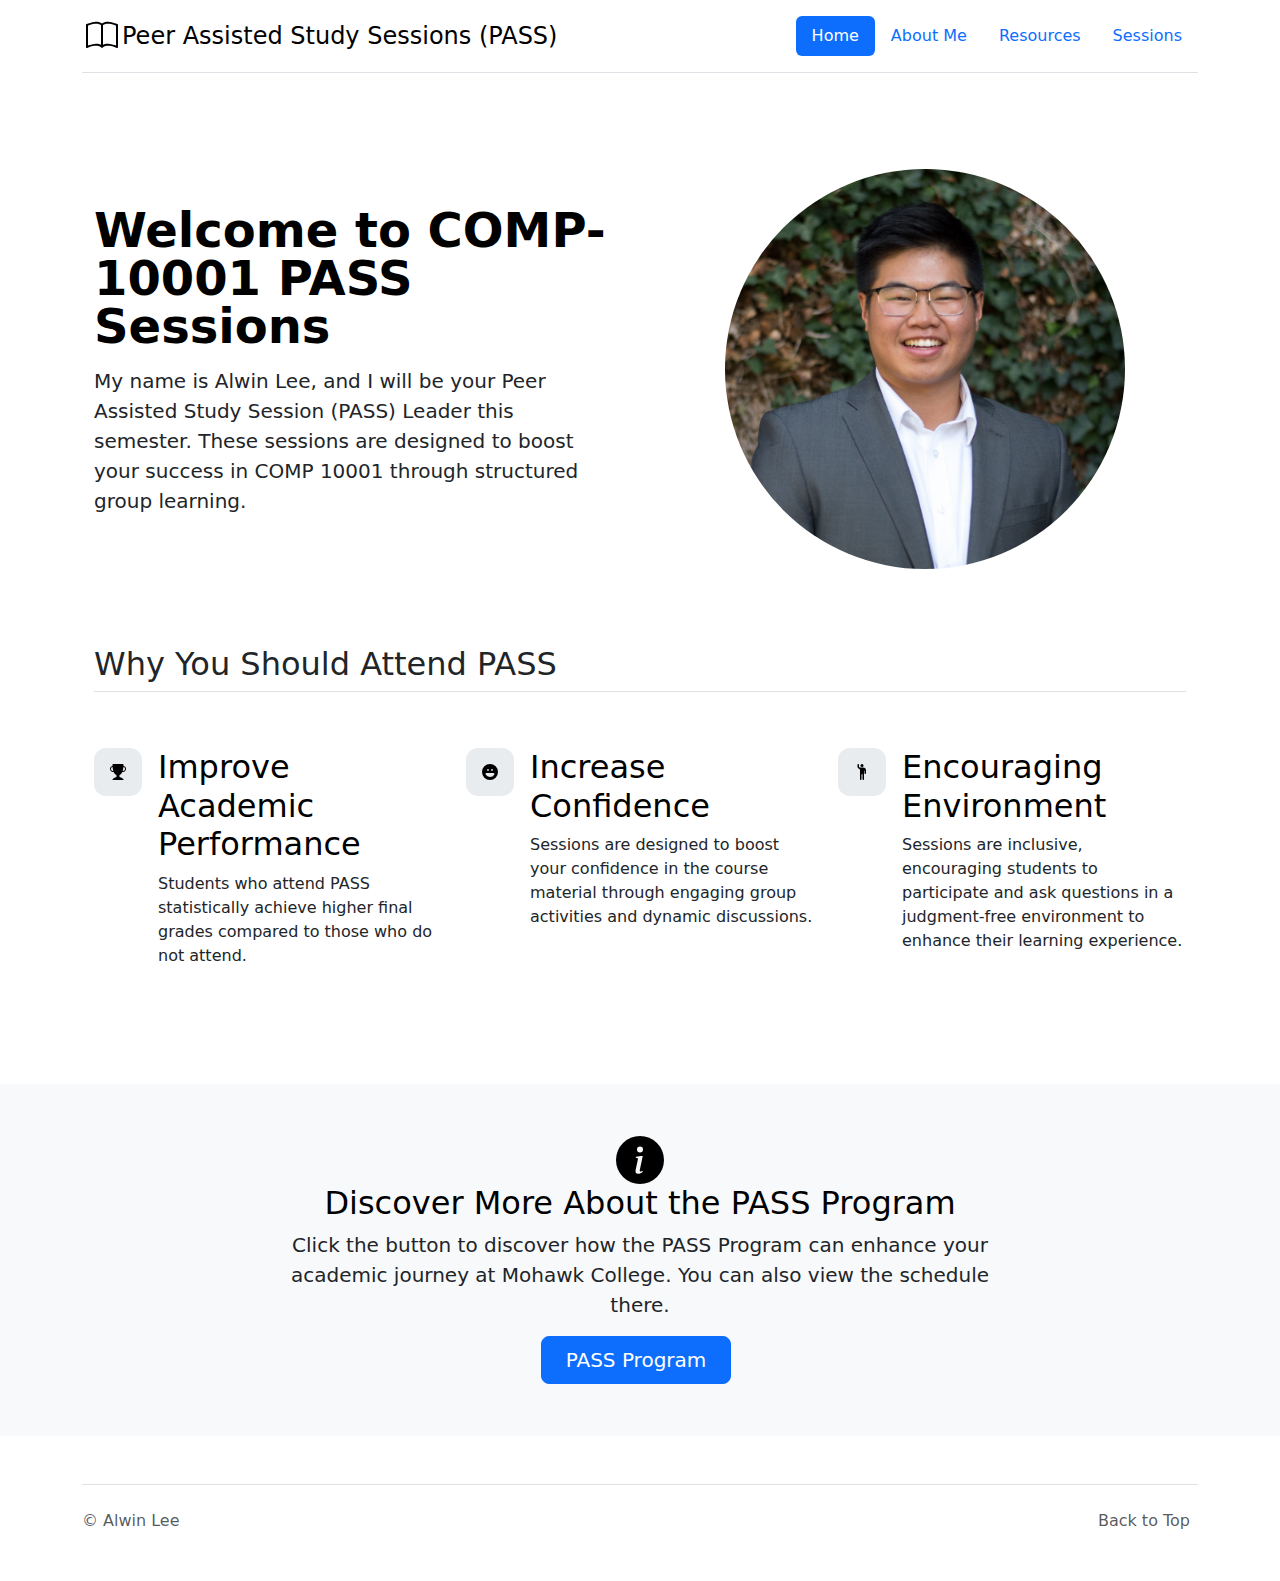
<file: index.html>
<!DOCTYPE html>
<html lang="en">

<head>
    <meta charset="UTF-8">
    <title>PASSWithAlwin</title>
    <link href="https://cdn.jsdelivr.net/npm/bootstrap@5.3.3/dist/css/bootstrap.min.css" rel="stylesheet" integrity="sha384-QWTKZyjpPEjISv5WaRU9OFeRpok6YctnYmDr5pNlyT2bRjXh0JMhjY6hW+ALEwIH" crossorigin="anonymous">
    <script src="https://cdn.jsdelivr.net/npm/bootstrap@5.3.3/dist/js/bootstrap.bundle.min.js" integrity="sha384-YvpcrYf0tY3lHB60NNkmXc5s9fDVZLESaAA55NDzOxhy9GkcIdslK1eN7N6jIeHz" crossorigin="anonymous"></script>
    <link href="stylesheet.css" rel="stylesheet">
</head>

<body>
    <div class="container">
        <header class="d-flex flex-wrap justify-content-center py-3 mb-4 border-bottom">
            <a href="./index.html" class="d-flex align-items-center mb-3 mb-md-0 me-md-auto link-body-emphasis text-decoration-none">
                <img src="./images/book.svg" width="40" height="32">
                <span class="fs-4">Peer Assisted Study Sessions (PASS)</span>
            </a>

            <ul class="nav nav-pills">
                <li class="nav-item"><a href="./index.html" class="nav-link active" aria-current="page">Home</a></li>
                <li class="nav-item"><a href="./about.html" class="nav-link">About Me</a></li>
                <li class="nav-item"><a href="./resources.html" class="nav-link">Resources</a></li>
                <li class="nav-item"><a href="./sessions.html" class="nav-link">Sessions</a></li>
            </ul>
        </header>
    </div>
    <div class="container col-xxl-8 px-4 py-4" >
        <div class="row flex-lg-row-reverse align-items-center g-5 py-5">
            <div class="col-10 col-sm-8 col-lg-6 header-img">
                <img id="alwin-photo" src="./images/alwin.jpeg" class="d-block mx-lg-auto img-fluid" alt="Bootstrap Themes" width="400" height="200" loading="lazy">
            </div>
            <div class="col-lg-6">
                <h1 class="display-5 fw-bold text-body-emphasis lh-1 mb-3">Welcome to COMP-10001 PASS Sessions</h1>
                <p class="lead">My name is Alwin Lee, and I will be your Peer Assisted Study Session (PASS) Leader this semester. These sessions are designed to boost your success in COMP 10001 through structured group learning.</p>
                <div class="d-grid gap-2 d-md-flex justify-content-md-start">
                </div>
            </div>
        </div>
    </div>

    <div class="container px-4 py-1" id="hanging-icons">
        <h2 class="pb-2 border-bottom">Why You Should Attend PASS</h2>
        <div class="row g-4 py-5 row-cols-1 row-cols-lg-3">
            <div class="col d-flex align-items-start">
                <div class="icon-square text-body-emphasis bg-body-secondary d-inline-flex align-items-center justify-content-center fs-4 flex-shrink-0 me-3">
                    <img src="./images/trophy-fill.svg">
                </div>
                <div>
                    <h3 class="fs-2 text-body-emphasis">Improve Academic Performance</h3>
                    <p>Students who attend PASS statistically achieve higher final grades compared to those who do not attend.</p>
                </div>
            </div>
            <div class="col d-flex align-items-start">
                <div class="icon-square text-body-emphasis bg-body-secondary d-inline-flex align-items-center justify-content-center fs-4 flex-shrink-0 me-3">
                    <img src="./images/emoji-laughing-fill.svg">
                </div>
                <div>
                    <h3 class="fs-2 text-body-emphasis">Increase<br>Confidence</h3>
                    <p>Sessions are designed to boost your confidence in the course material through engaging group activities and dynamic discussions.</p>
                </div>
            </div>
            <div class="col d-flex align-items-start">
                <div class="icon-square text-body-emphasis bg-body-secondary d-inline-flex align-items-center justify-content-center fs-4 flex-shrink-0 me-3">
                    <img src="./images/person-raised-hand.svg">
                </div>
                <div>
                    <h3 class="fs-2 text-body-emphasis">Encouraging Environment</h3>
                    <p>Sessions are inclusive, encouraging students to participate and ask questions in a judgment-free environment to enhance their learning experience.</p>

                </div>
            </div>
        </div>
    </div>

    <div class="my-5">
        <div class="p-5 text-center bg-body-tertiary">
          <div class="container py-1">
            <img src="./images/info-circle-fill.svg" width="48" height="48">
            <h2 class="text-body-emphasis">Discover More About the PASS Program</h2>
            <p class="col-lg-8 mx-auto lead">Click the button to discover how the PASS Program can enhance your academic journey at Mohawk College. You can also view the schedule there.</p>
            <a href="https://www.mohawkcollege.ca/learning-support-centre/peer-assisted-study-sessions-pass" target="_blank" rel="noopener noreferrer"class="btn btn-primary btn-lg px-4 me-md-2">PASS Program</a>
          </div>
        </div>
      </div>




    <div class="container">
        <footer class="d-flex flex-wrap justify-content-between align-items-center py-3 my-4 border-top">
            <p class="col-md-4 mb-0 text-body-secondary">© Alwin Lee</p>

            <a href="/" class="col-md-4 d-flex align-items-center justify-content-center mb-3 mb-md-0 me-md-auto link-body-emphasis text-decoration-none">
                <svg class="bi me-2" width="40" height="32"><use xlink:href="#bootstrap"></use></svg>
            </a>

            <ul class="nav col-md-4 justify-content-end">
                <li class="nav-item"><a href="#" class="nav-link px-2 text-body-secondary">Back to Top</a></li>

            </ul>
        </footer>
    </div>


    

</body>
</html>
</file>
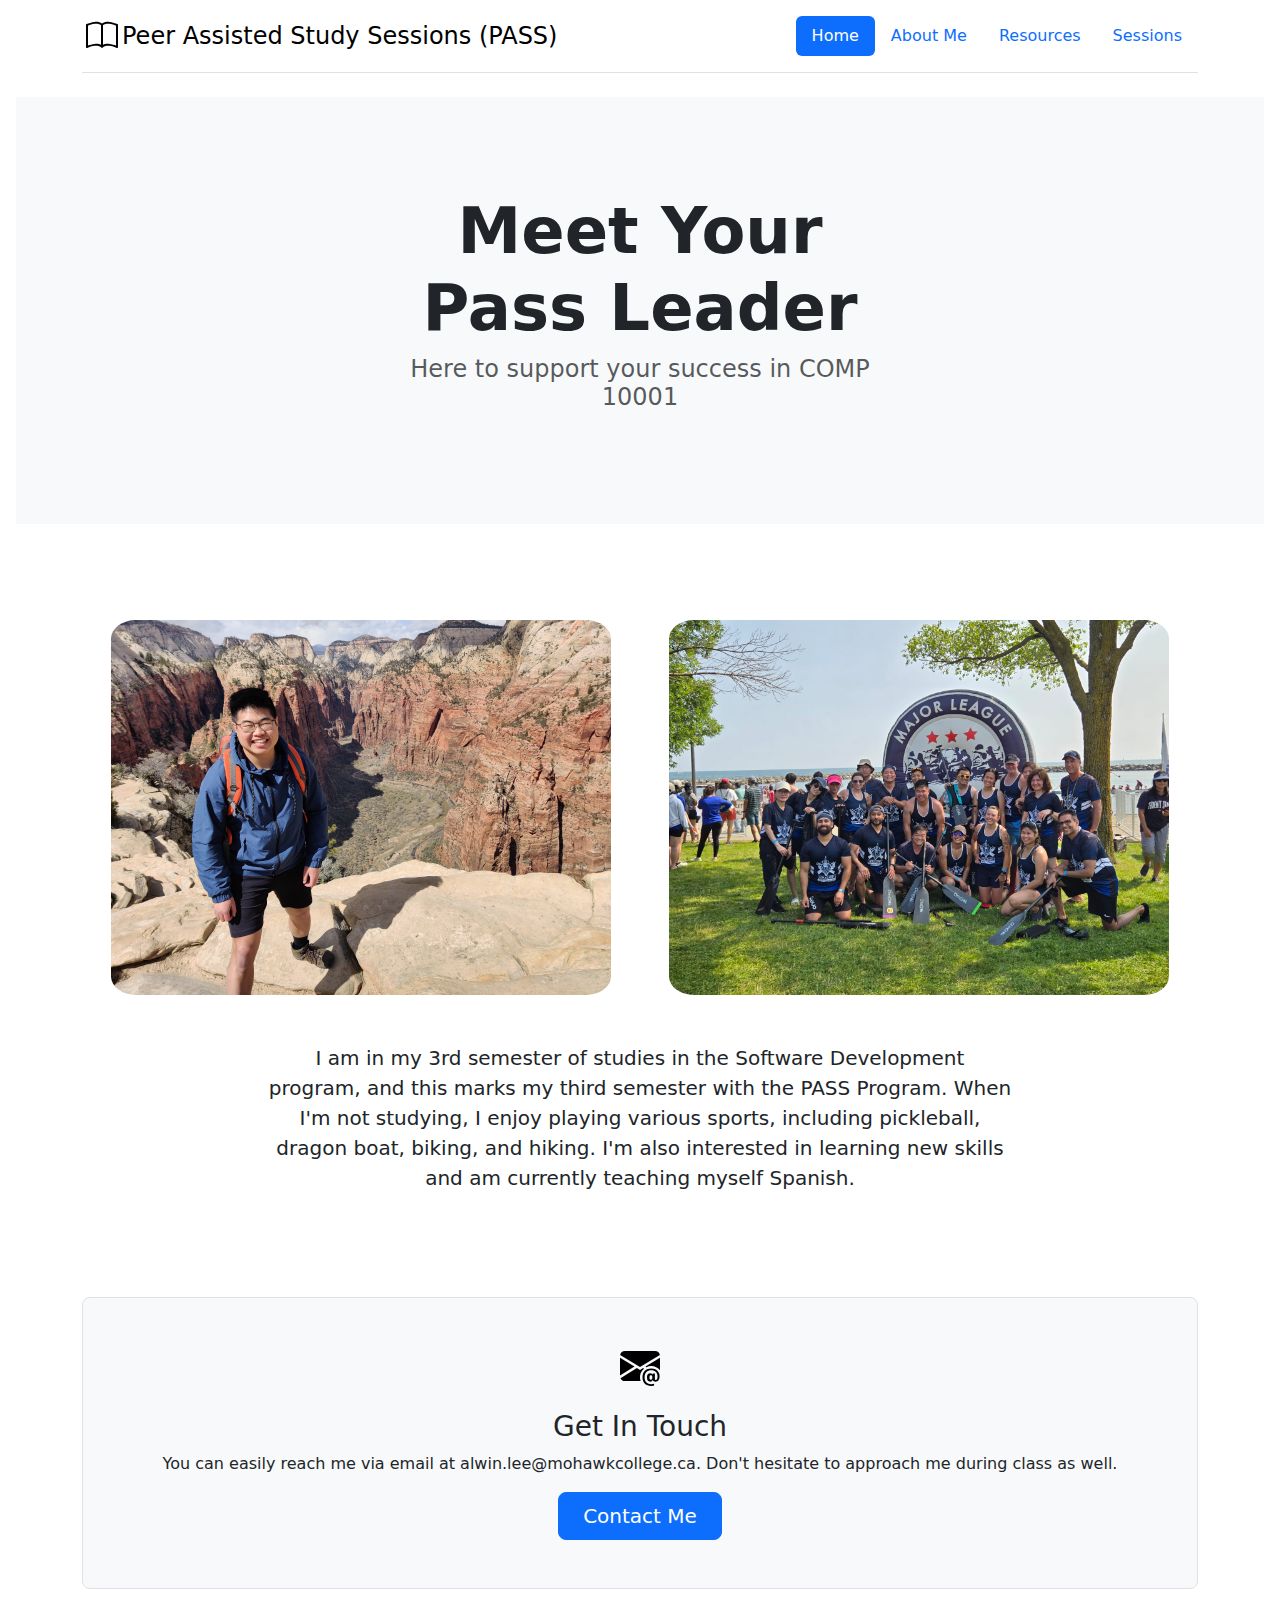
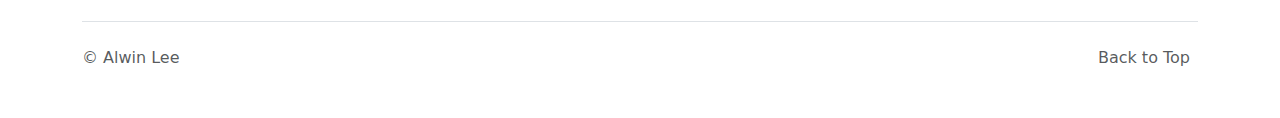
<file: about.html>
<!DOCTYPE html>
<html lang="en">
<head>
    <meta charset="UTF-8">
    <title>Alwin's PASS</title>
    <link href="https://cdn.jsdelivr.net/npm/bootstrap@5.3.3/dist/css/bootstrap.min.css" rel="stylesheet" integrity="sha384-QWTKZyjpPEjISv5WaRU9OFeRpok6YctnYmDr5pNlyT2bRjXh0JMhjY6hW+ALEwIH" crossorigin="anonymous">
    <script src="https://cdn.jsdelivr.net/npm/bootstrap@5.3.3/dist/js/bootstrap.bundle.min.js" integrity="sha384-YvpcrYf0tY3lHB60NNkmXc5s9fDVZLESaAA55NDzOxhy9GkcIdslK1eN7N6jIeHz" crossorigin="anonymous"></script>
    <link href="stylesheet.css" rel="stylesheet">
</head>


<body>
    <div class="container">
        <header class="d-flex flex-wrap justify-content-center py-3 mb-4 border-bottom">
            <a href="./index.html" class="d-flex align-items-center mb-3 mb-md-0 me-md-auto link-body-emphasis text-decoration-none">
                <img src="./images/book.svg" width="40" height="32">
                <span class="fs-4">Peer Assisted Study Sessions (PASS)</span>
            </a>

            <ul class="nav nav-pills">
                <li class="nav-item"><a href="./index.html" class="nav-link active" aria-current="page">Home</a></li>
                <li class="nav-item"><a href="./about.html" class="nav-link">About Me</a></li>
                <li class="nav-item"><a href="./resources.html" class="nav-link">Resources</a></li>
                <li class="nav-item"><a href="./sessions.html" class="nav-link">Sessions</a></li>
            </ul>
        </header>
    </div>


    <div class="position-relative overflow-hidden p-3 p-md-5 m-md-3 text-center bg-body-tertiary">
        <div class="col-md-6 p-lg-5 mx-auto my-">
          <h2 class="display-3 fw-bold">Meet Your Pass Leader</h2>
          <h4 class="fw-normal text-muted mb-3">Here to support your success in COMP 10001</h4>
        </div>
    </div>

    <div class="my-3">
        <div class="p-5 text-center bg-body">
            <div class="container py-3">
                <div class="container pt-3 py-5">
                    <div class="row">
                        <div class="col">
                            <img class="meet-img" src="./images/hiking.jpg" height="375">
                        </div>
                        <div class="col">
                            <img class="meet-img" src="./images/dragonboat.jpeg" height="375">

                        </div>
                    </div>
                </div>
                <p class="col-lg-8 mx-auto lead">
                    I am in my 3rd semester of studies in the Software Development program, and this marks my third semester with the PASS Program.
                    When I'm not studying, I enjoy playing various sports, including pickleball, dragon boat, biking, and hiking.
                    I'm also interested in learning new skills and am currently teaching myself Spanish.
                </p>
            </div>
        </div>
    </div>



    <div class="container py-2">
        <div class="h-100 text-center p-5 bg-body-tertiary border rounded-3">
            <div class="container">
                <img class="d-block mx-auto mb-4" src="./images/envelope-at-fill.svg" alt="" height="40">
                <h3>Get In Touch</h3>
            </div>
            <p>You can easily reach me via email at alwin.lee@mohawkcollege.ca. Don't hesitate to approach me during class as well.</p>
            <a href="mailto:alwin.lee@mohawkcollege.ca" class="btn btn-primary btn-lg px-4 gap-3">Contact Me </a>
        </div>
    </div>

    <div class="container">
        <footer class="d-flex flex-wrap justify-content-between align-items-center py-3 my-4 border-top">
            <p class="col-md-4 mb-0 text-body-secondary">© Alwin Lee</p>

            <a href="/" class="col-md-4 d-flex align-items-center justify-content-center mb-3 mb-md-0 me-md-auto link-body-emphasis text-decoration-none">
                <svg class="bi me-2" width="40" height="32"><use xlink:href="#bootstrap"></use></svg>
            </a>

            <ul class="nav col-md-4 justify-content-end">
                <li class="nav-item"><a href="#" class="nav-link px-2 text-body-secondary">Back to Top</a></li>

            </ul>
        </footer>
    </div>


</body>


</html>
</file>
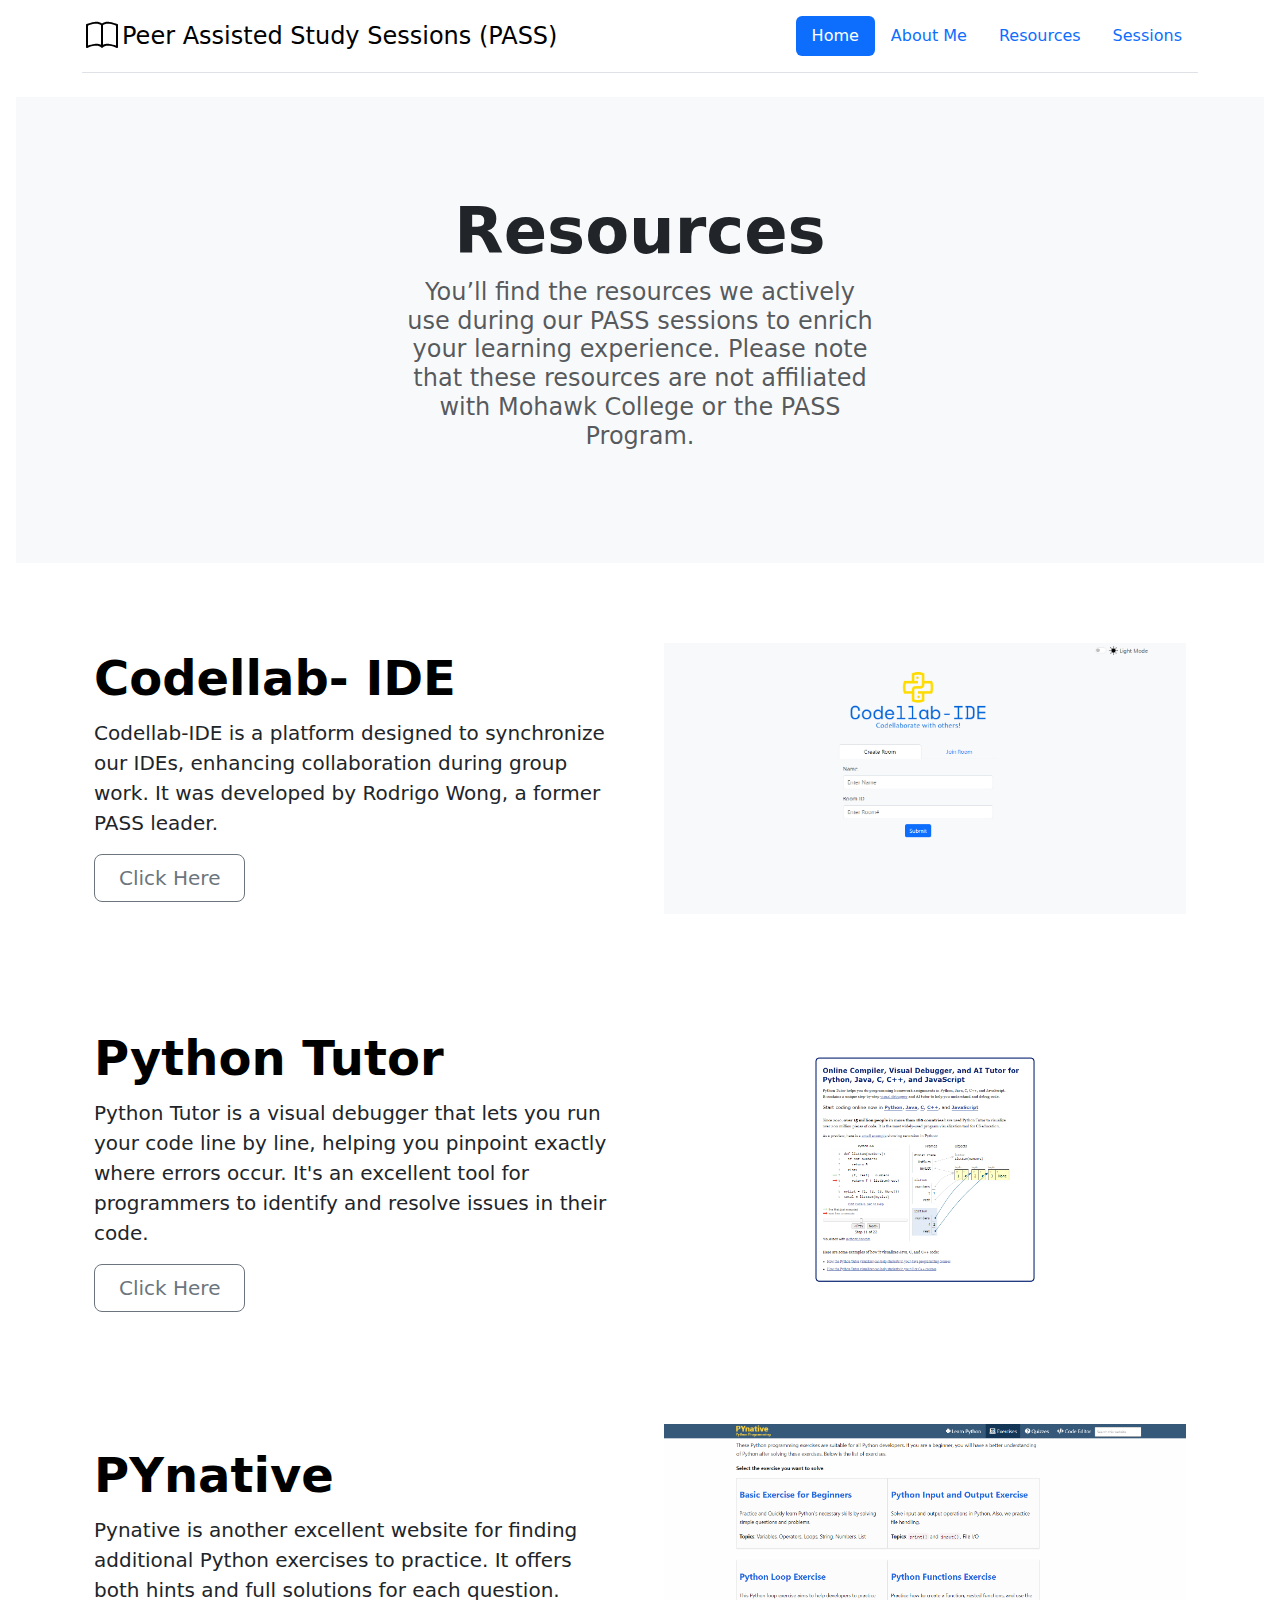
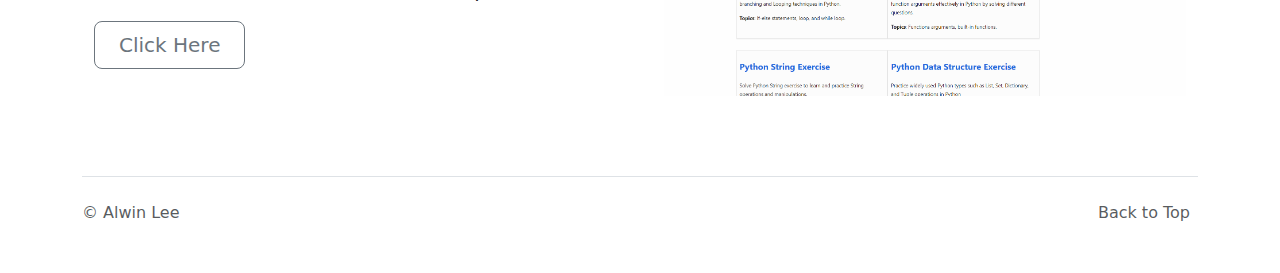
<file: resources.html>
<!DOCTYPE html>
<html lang="en">
<head>
    <meta charset="UTF-8">
    <title>Alwin's PASS</title>
    <link href="https://cdn.jsdelivr.net/npm/bootstrap@5.3.3/dist/css/bootstrap.min.css" rel="stylesheet" integrity="sha384-QWTKZyjpPEjISv5WaRU9OFeRpok6YctnYmDr5pNlyT2bRjXh0JMhjY6hW+ALEwIH" crossorigin="anonymous">
    <script src="https://cdn.jsdelivr.net/npm/bootstrap@5.3.3/dist/js/bootstrap.bundle.min.js" integrity="sha384-YvpcrYf0tY3lHB60NNkmXc5s9fDVZLESaAA55NDzOxhy9GkcIdslK1eN7N6jIeHz" crossorigin="anonymous"></script>
    <link href="stylesheet.css" rel="stylesheet">
</head>


<body>
    <div class="container">
        <header class="d-flex flex-wrap justify-content-center py-3 mb-4 border-bottom">
            <a href="./index.html" class="d-flex align-items-center mb-3 mb-md-0 me-md-auto link-body-emphasis text-decoration-none">
                <img src="./images/book.svg" width="40" height="32">
                <span class="fs-4">Peer Assisted Study Sessions (PASS)</span>
            </a>

            <ul class="nav nav-pills">
                <li class="nav-item"><a href="./index.html" class="nav-link active" aria-current="page">Home</a></li>
                <li class="nav-item"><a href="./about.html" class="nav-link">About Me</a></li>
                <li class="nav-item"><a href="./resources.html" class="nav-link">Resources</a></li>
                <li class="nav-item"><a href="./sessions.html" class="nav-link">Sessions</a></li> 
            </ul>
        </header>
    </div>


    <div class="position-relative overflow-hidden p-3 p-md-5 m-md-3 text-center bg-body-tertiary">
      <div class="col-md-6 p-lg-5 mx-auto my-">
        <h2 class="display-3 fw-bold">Resources</h2>
        <h4 class="fw-normal text-muted mb-3">You’ll find the resources we actively use during our PASS sessions to enrich your learning experience. Please note that these resources are not affiliated with Mohawk College or the PASS Program.</h4>
      </div>
    </div>

    <div class="container col-xxl-8 px-4 py-3">
        <div class="row flex-lg-row-reverse align-items-center g-5 py-5">
          <div class="col-10 col-sm-8 col-lg-6">
            <a href="https://codellab-ide-client.onrender.com/" target="_blank" rel="noopener noreferrer"><img src="./images/codellab-ide.png" class="d-block mx-lg-auto img-fluid" alt="Bootstrap Themes" width="700" height="500" loading="lazy"></a>
          </div>
          <div class="col-lg-6">
            <h4 class="display-5 fw-bold text-body-emphasis lh-1 mb-3">Codellab- IDE</h4>
            <p class="lead">Codellab-IDE is a platform designed to synchronize our IDEs, enhancing collaboration during group work. It was developed by Rodrigo Wong, a former PASS leader.</p>
            <div class="d-grid gap-2 d-md-flex justify-content-md-start">
                <a href="https://codellab-ide-client.onrender.com/" target="_blank" rel="noopener noreferrer" class="btn btn-outline-secondary btn-lg px-4">Click Here</a>
            </div>
          </div>
        </div>
      </div>


      <div class="container col-xxl-8 px-4 py-2">
        <div class="row flex-lg-row-reverse align-items-center g-5 py-5">
          <div class="col-10 col-sm-8 col-lg-6">
            <a href="https://pythontutor.com/" target="_blank" rel="noopener noreferrer"><img src="./images/python-tutor.png" class="d-block mx-lg-auto img-fluid" alt="Bootstrap Themes" width="700" height="500" loading="lazy"></a>
          </div>
          <div class="col-lg-6">
            <h4 class="display-5 fw-bold text-body-emphasis lh-1 mb-3">Python Tutor</h4>
            <p class="lead">Python Tutor is a visual debugger that lets you run your code line by line, helping you pinpoint exactly where errors occur. It's an excellent tool for programmers to identify and resolve issues in their code.</p>
            <div class="d-grid gap-2 d-md-flex justify-content-md-start">
                <a href="https://pythontutor.com/" target="_blank" rel="noopener noreferrer" class="btn btn-outline-secondary btn-lg px-4">Click Here</a>
            </div>
          </div>
        </div>
      </div>


      <div class="container col-xxl-8 px-4 py-2">
        <div class="row flex-lg-row-reverse align-items-center g-5 py-5">
          <div class="col-10 col-sm-8 col-lg-6">
            <a href="https://pynative.com/python-exercises-with-solutions/"  target="_blank" rel="noopener noreferrer"><img src="./images/pynative.png" class="d-block mx-lg-auto img-fluid" alt="Bootstrap Themes" width="700" height="500" loading="lazy"></a>
          </div>
          <div class="col-lg-6">
            <h4 class="display-5 fw-bold text-body-emphasis lh-1 mb-3">PYnative</h4>
            <p class="lead">Pynative is another excellent website for finding additional Python exercises to practice. It offers both hints and full solutions for each question.</p>
            <div class="d-grid gap-2 d-md-flex justify-content-md-start">
                <a href="https://pynative.com/python-exercises-with-solutions/" target="_blank" rel="noopener noreferrer" class="btn btn-outline-secondary btn-lg px-4">Click Here</a>
            </div>
          </div>
        </div>
      </div>

      <div class="container">
        <footer class="d-flex flex-wrap justify-content-between align-items-center py-3 my-4 border-top">
            <p class="col-md-4 mb-0 text-body-secondary">© Alwin Lee</p>

            <a href="/" class="col-md-4 d-flex align-items-center justify-content-center mb-3 mb-md-0 me-md-auto link-body-emphasis text-decoration-none">
                <svg class="bi me-2" width="40" height="32"><use xlink:href="#bootstrap"></use></svg>
            </a>

            <ul class="nav col-md-4 justify-content-end">
                <li class="nav-item"><a href="#" class="nav-link px-2 text-body-secondary">Back to Top</a></li>

            </ul>
        </footer>
    </div>



</body>

</html>
</file>
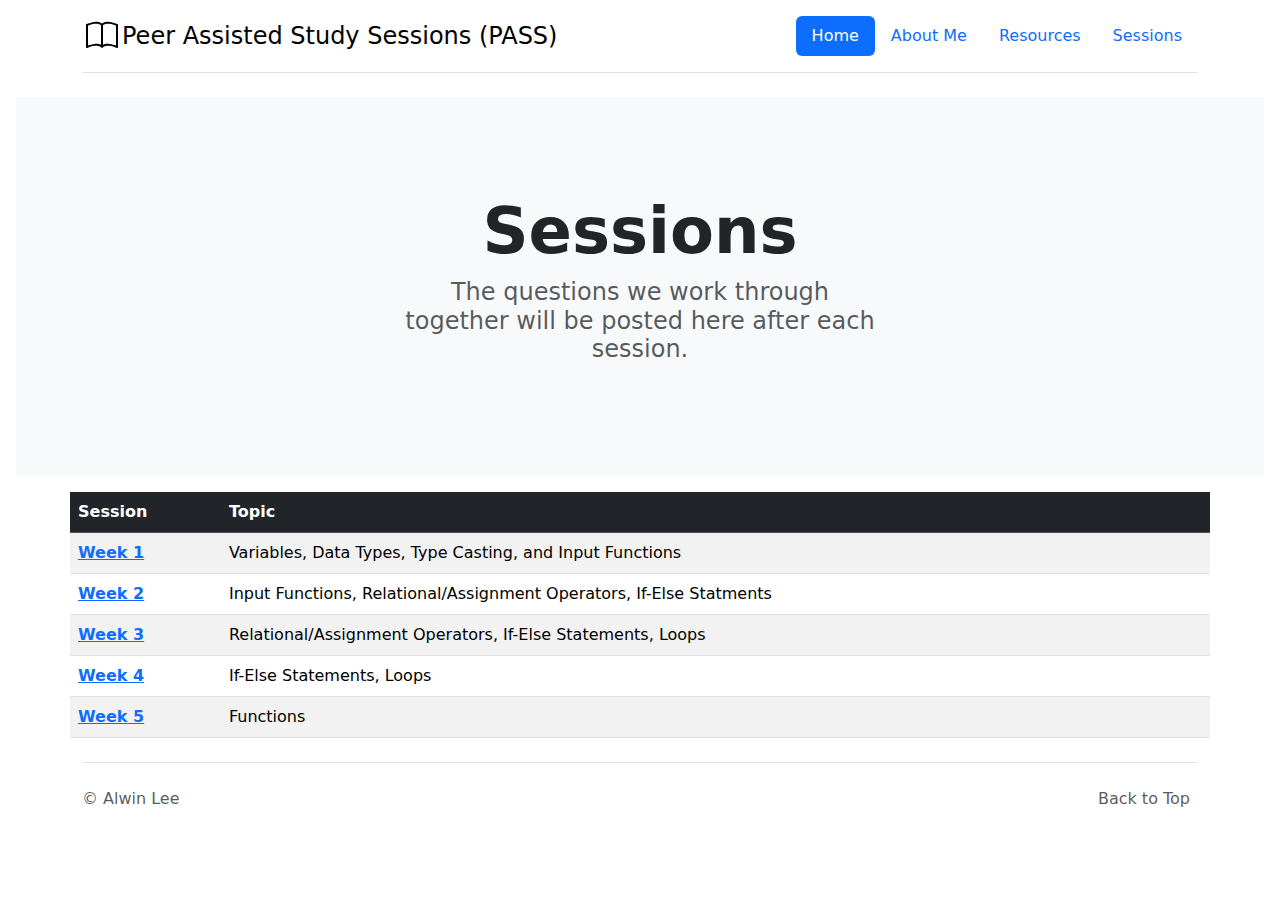
<file: sessions.html>
<!DOCTYPE html>
<html lang="en">
    
<head>
    <meta charset="UTF-8">
    <title>Alwin's PASS</title>
    <link href="https://cdn.jsdelivr.net/npm/bootstrap@5.3.3/dist/css/bootstrap.min.css" rel="stylesheet" integrity="sha384-QWTKZyjpPEjISv5WaRU9OFeRpok6YctnYmDr5pNlyT2bRjXh0JMhjY6hW+ALEwIH" crossorigin="anonymous">
    <script src="https://cdn.jsdelivr.net/npm/bootstrap@5.3.3/dist/js/bootstrap.bundle.min.js" integrity="sha384-YvpcrYf0tY3lHB60NNkmXc5s9fDVZLESaAA55NDzOxhy9GkcIdslK1eN7N6jIeHz" crossorigin="anonymous"></script>
    <link href="stylesheet.css" rel="stylesheet">
</head>

<body>
    <div class="container">
        <header class="d-flex flex-wrap justify-content-center py-3 mb-4 border-bottom">
            <a href="./index.html" class="d-flex align-items-center mb-3 mb-md-0 me-md-auto link-body-emphasis text-decoration-none">
                <img src="./images/book.svg" width="40" height="32">
                <span class="fs-4">Peer Assisted Study Sessions (PASS)</span>
            </a>

            <ul class="nav nav-pills">
                <li class="nav-item"><a href="./index.html" class="nav-link active" aria-current="page">Home</a></li>
                <li class="nav-item"><a href="./about.html" class="nav-link">About Me</a></li>
                <li class="nav-item"><a href="./resources.html" class="nav-link">Resources</a></li>
                <li class="nav-item"><a href="./sessions.html" class="nav-link">Sessions</a></li>
            </ul>
        </header>
    </div>

    <div class="position-relative overflow-hidden p-3 p-md-5 m-md-3 text-center bg-body-tertiary">
      <div class="col-md-6 p-lg-5 mx-auto my-">
        <h2 class="display-3 fw-bold">Sessions</h2>
        <h4 class="fw-normal text-muted mb-3">The questions we work through together will be posted here after each session.</h4>
      </div>
    </div>


    <table class=" container table table-striped table-responsive px-4 py-2">
        <thead class="table-dark">
          <tr>
            <th scope="col">Session</th>
            <th scope="col">Topic</th>
          </tr>
        </thead>
        <tbody>
          <tr>
            <th scope="row"><a href="./week1.html" target=_blank rel="noopener noreferrer">Week 1</a></th>
            <td>Variables, Data Types, Type Casting, and Input Functions</td>
          </tr>
          <tr>
            <th scope="row"><a href="./week2.html" target=_blank rel="noopener noreferrer">Week 2</a></th>
            <td>Input Functions, Relational/Assignment Operators, If-Else Statments</td>
          </tr>
          <tr>
            <th scope="row"><a href="./week3.html" target=_blank rel="noopener noreferrer">Week 3</a></th>
            <td>Relational/Assignment Operators, If-Else Statements, Loops</td>
          </tr>
          <tr>
            <th scope="row"><a href="./week4.html" target=_blank rel="noopener noreferrer">Week 4</a></th>
            <td>If-Else Statements, Loops</td>
          </tr>
          <tr>
            <th scope="row"><a href="./week5.html" target=_blank rel="noopener noreferrer">Week 5</a></th>
            <td>Functions</td>
          </tr>
          <!-- <tr>
            <th scope="row">2</th>
            <td>Mark</td>
          </tr> -->
        </tbody>
      </table>

      <div class="container">
        <footer class="d-flex flex-wrap justify-content-between align-items-center py-3 my-4 border-top">
            <p class="col-md-4 mb-0 text-body-secondary">© Alwin Lee</p>

            <a href="/" class="col-md-4 d-flex align-items-center justify-content-center mb-3 mb-md-0 me-md-auto link-body-emphasis text-decoration-none">
                <svg class="bi me-2" width="40" height="32"><use xlink:href="#bootstrap"></use></svg>
            </a>

            <ul class="nav col-md-4 justify-content-end">
                <li class="nav-item"><a href="#" class="nav-link px-2 text-body-secondary">Back to Top</a></li>

            </ul>
        </footer>
    </div>



</body>


</html>
</file>
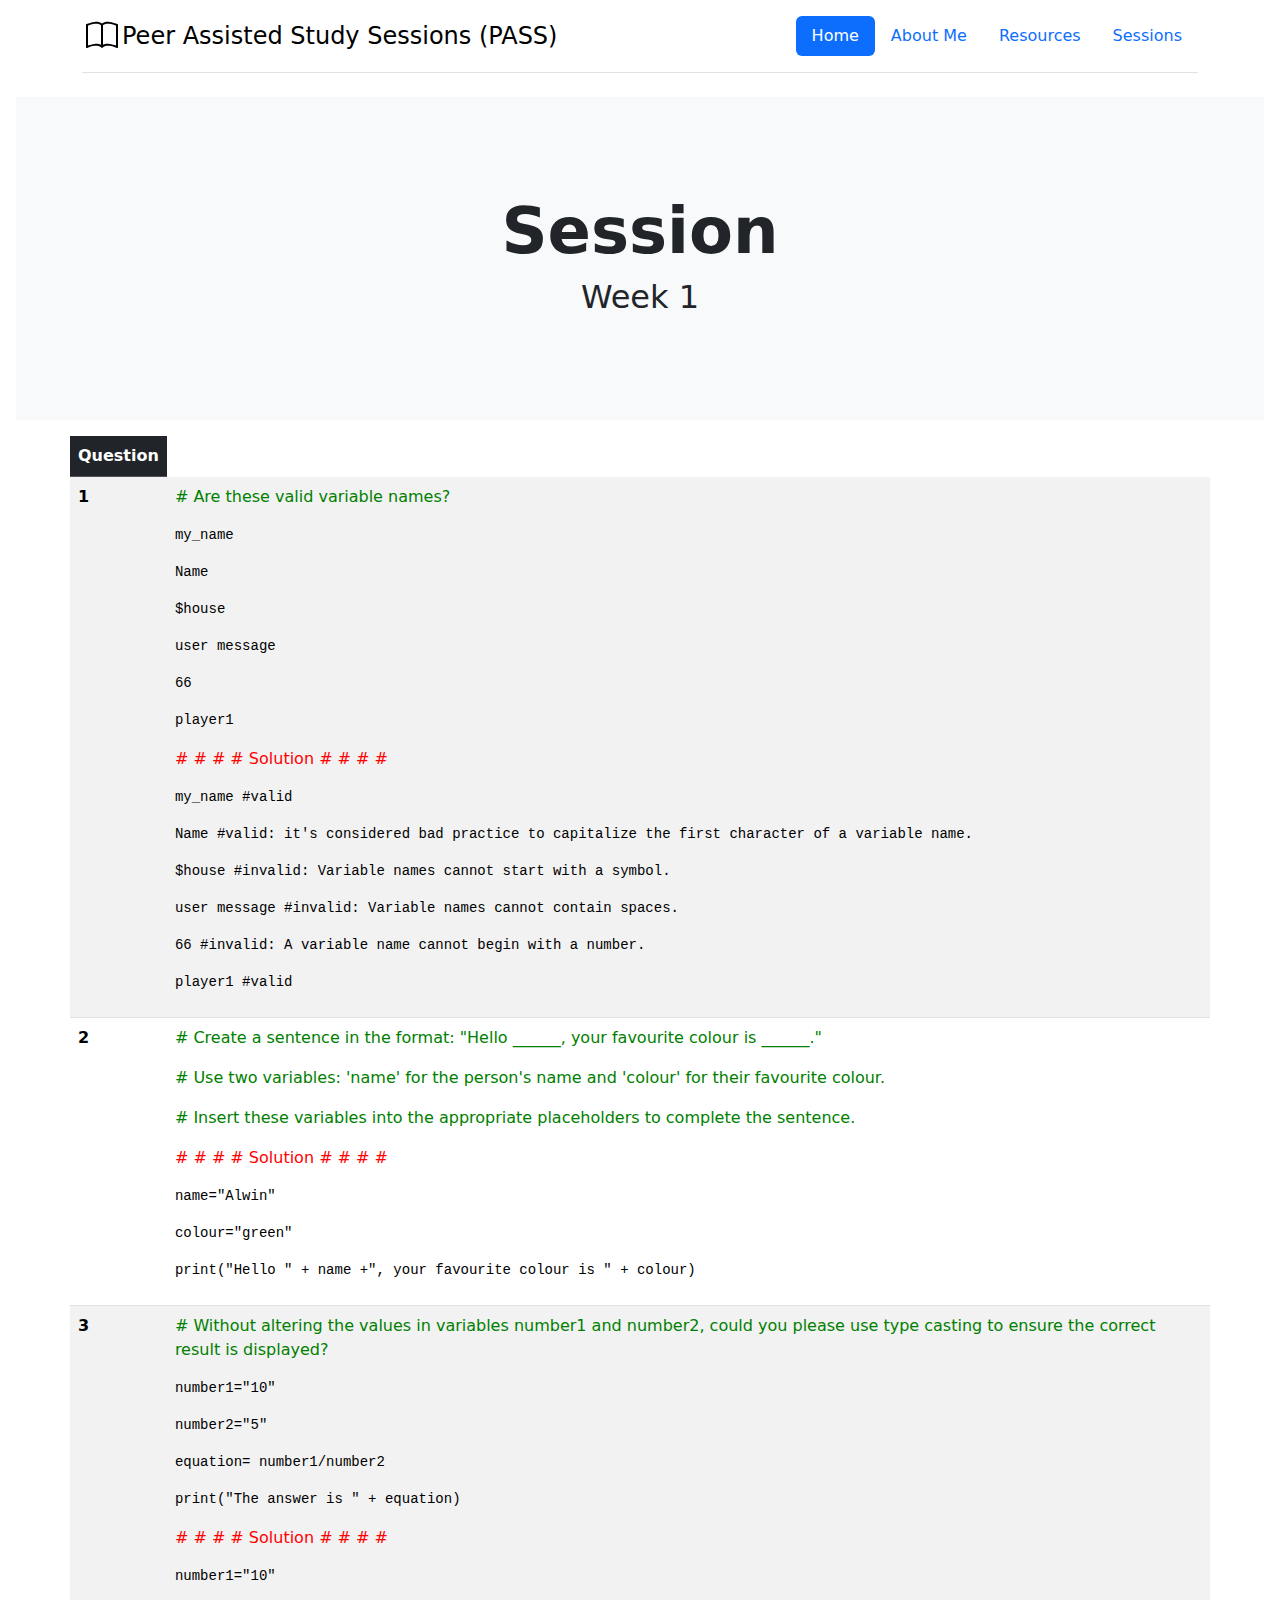
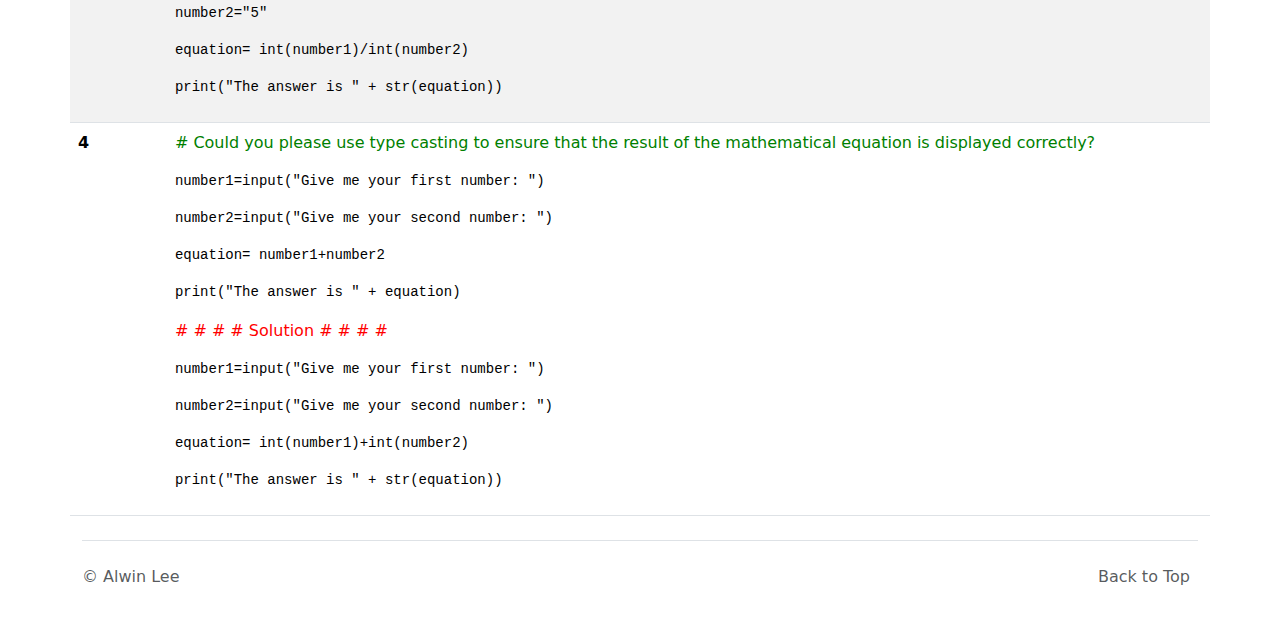
<file: week1.html>
<!DOCTYPE html>
<html lang="en">
    
<head>
    <meta charset="UTF-8">
    <title>Alwin's PASS</title>
    <link href="https://cdn.jsdelivr.net/npm/bootstrap@5.3.3/dist/css/bootstrap.min.css" rel="stylesheet" integrity="sha384-QWTKZyjpPEjISv5WaRU9OFeRpok6YctnYmDr5pNlyT2bRjXh0JMhjY6hW+ALEwIH" crossorigin="anonymous">
    <script src="https://cdn.jsdelivr.net/npm/bootstrap@5.3.3/dist/js/bootstrap.bundle.min.js" integrity="sha384-YvpcrYf0tY3lHB60NNkmXc5s9fDVZLESaAA55NDzOxhy9GkcIdslK1eN7N6jIeHz" crossorigin="anonymous"></script>
    <link href="stylesheet.css" rel="stylesheet">

</head>


<body>
    <div class="container">
        <header class="d-flex flex-wrap justify-content-center py-3 mb-4 border-bottom">
            <a href="./index.html" class="d-flex align-items-center mb-3 mb-md-0 me-md-auto link-body-emphasis text-decoration-none">
                <img src="./images/book.svg" width="40" height="32">
                <span class="fs-4">Peer Assisted Study Sessions (PASS)</span>
            </a>

            <ul class="nav nav-pills">
                <li class="nav-item"><a href="./index.html" class="nav-link active" aria-current="page">Home</a></li>
                <li class="nav-item"><a href="./about.html" class="nav-link">About Me</a></li>
                <li class="nav-item"><a href="./resources.html" class="nav-link">Resources</a></li>
                <li class="nav-item"><a href="./sessions.html" class="nav-link">Sessions</a></li>
            </ul>
        </header>
    </div>


    <div class="position-relative overflow-hidden p-3 p-md-5 m-md-3 text-center bg-body-tertiary">
        <div class="col-md-6 p-lg-5 mx-auto my-">
          <h2 class="display-3 fw-bold">Session</h2>
          <h2>Week 1</h2>
        </div>
    </div>
    


    <table class=" container table table-striped table-responsive">
      <thead class="table-dark">
          <tr>
            <th scope="col">Question</th>
     
          </tr>
        </thead>
        <tbody>
          <tr>
            <th scope="row">1</th>
            <td>
              <p class="question"># Are these valid variable names?</p>
              <pre><code>my_name</code></pre>
              <pre><code>Name</code></pre>
              <pre><code>$house</code></pre>
              <pre><code>user message</code></pre>
              <pre><code>66</code></pre>
              <pre><code>player1</code></pre>
              <p class="solution"># # # # Solution # # # #</p>
              <pre><code>my_name #valid</code></pre>
              <pre><code>Name #valid: it's considered bad practice to capitalize the first character of a variable name.</code></pre>
              <pre><code>$house #invalid: Variable names cannot start with a symbol.</code></pre>
              <pre><code>user message #invalid: Variable names cannot contain spaces.</code></pre>
              <pre><code>66 #invalid: A variable name cannot begin with a number.</code></pre>
              <pre><code>player1 #valid</code></pre>
            </td>
          </tr>
          <tr>
            <th scope="row">2</th>
            <td>
              <p class="question"># Create a sentence in the format: "Hello ______, your favourite colour is ______."</p>
              <p class="question"># Use two variables: 'name' for the person's name and 'colour' for their favourite colour.</p>
              <p class="question"># Insert these variables into the appropriate placeholders to complete the sentence.</p>
              <p class="solution"># # # # Solution # # # #</p>
              <pre><code>name="Alwin"</code></pre>
              <pre><code>colour="green"</code></pre>
              <pre><code>print("Hello " + name +", your favourite colour is " + colour)</code></pre>
            </td>
          </tr>
          <tr>
            <th scope="row">3</th>
            <td>
                <p class="question"># Without altering the values in variables number1 and number2, could you please use type casting to ensure the correct result is displayed?</p>
                <pre><code>number1="10"</code></pre>
                <pre><code>number2="5"</code></pre>
                <pre><code>equation= number1/number2</code></pre>
                <pre><code>print("The answer is " + equation)</code></pre>
                <p class="solution"># # # # Solution # # # #</p>
                <pre><code>number1="10"</code></pre>
                <pre><code>number2="5"</code></pre>
                <pre><code>equation= int(number1)/int(number2)</code></pre>
                <pre><code>print("The answer is " + str(equation))</code></pre>
            </td>
          </tr>

          <tr>
            <th scope="row">4</th>
            <td>
                <p class="question"># Could you please use type casting to ensure that the result of the mathematical equation is displayed correctly?</p>
                <pre><code>number1=input("Give me your first number: ")</code></pre>
                <pre><code>number2=input("Give me your second number: ")</code></pre>
                <pre><code>equation= number1+number2</code></pre>
                <pre><code>print("The answer is " + equation)</code></pre>
                <p class="solution"># # # # Solution # # # #</p>
                <pre><code>number1=input("Give me your first number: ")</code></pre>
                <pre><code>number2=input("Give me your second number: ")</code></pre>
                <pre><code>equation= int(number1)+int(number2)</code></pre>
                <pre><code>print("The answer is " + str(equation))</code></pre>
            </td>
          </tr>
        </tbody>
      </table>

      <div class="container">
        <footer class="d-flex flex-wrap justify-content-between align-items-center py-3 my-4 border-top">
            <p class="col-md-4 mb-0 text-body-secondary">© Alwin Lee</p>

            <a href="/" class="col-md-4 d-flex align-items-center justify-content-center mb-3 mb-md-0 me-md-auto link-body-emphasis text-decoration-none">
                <svg class="bi me-2" width="40" height="32"><use xlink:href="#bootstrap"></use></svg>
            </a>

            <ul class="nav col-md-4 justify-content-end">
                <li class="nav-item"><a href="#" class="nav-link px-2 text-body-secondary">Back to Top</a></li>

            </ul>
        </footer>
    </div>



</body>


</html>
</file>
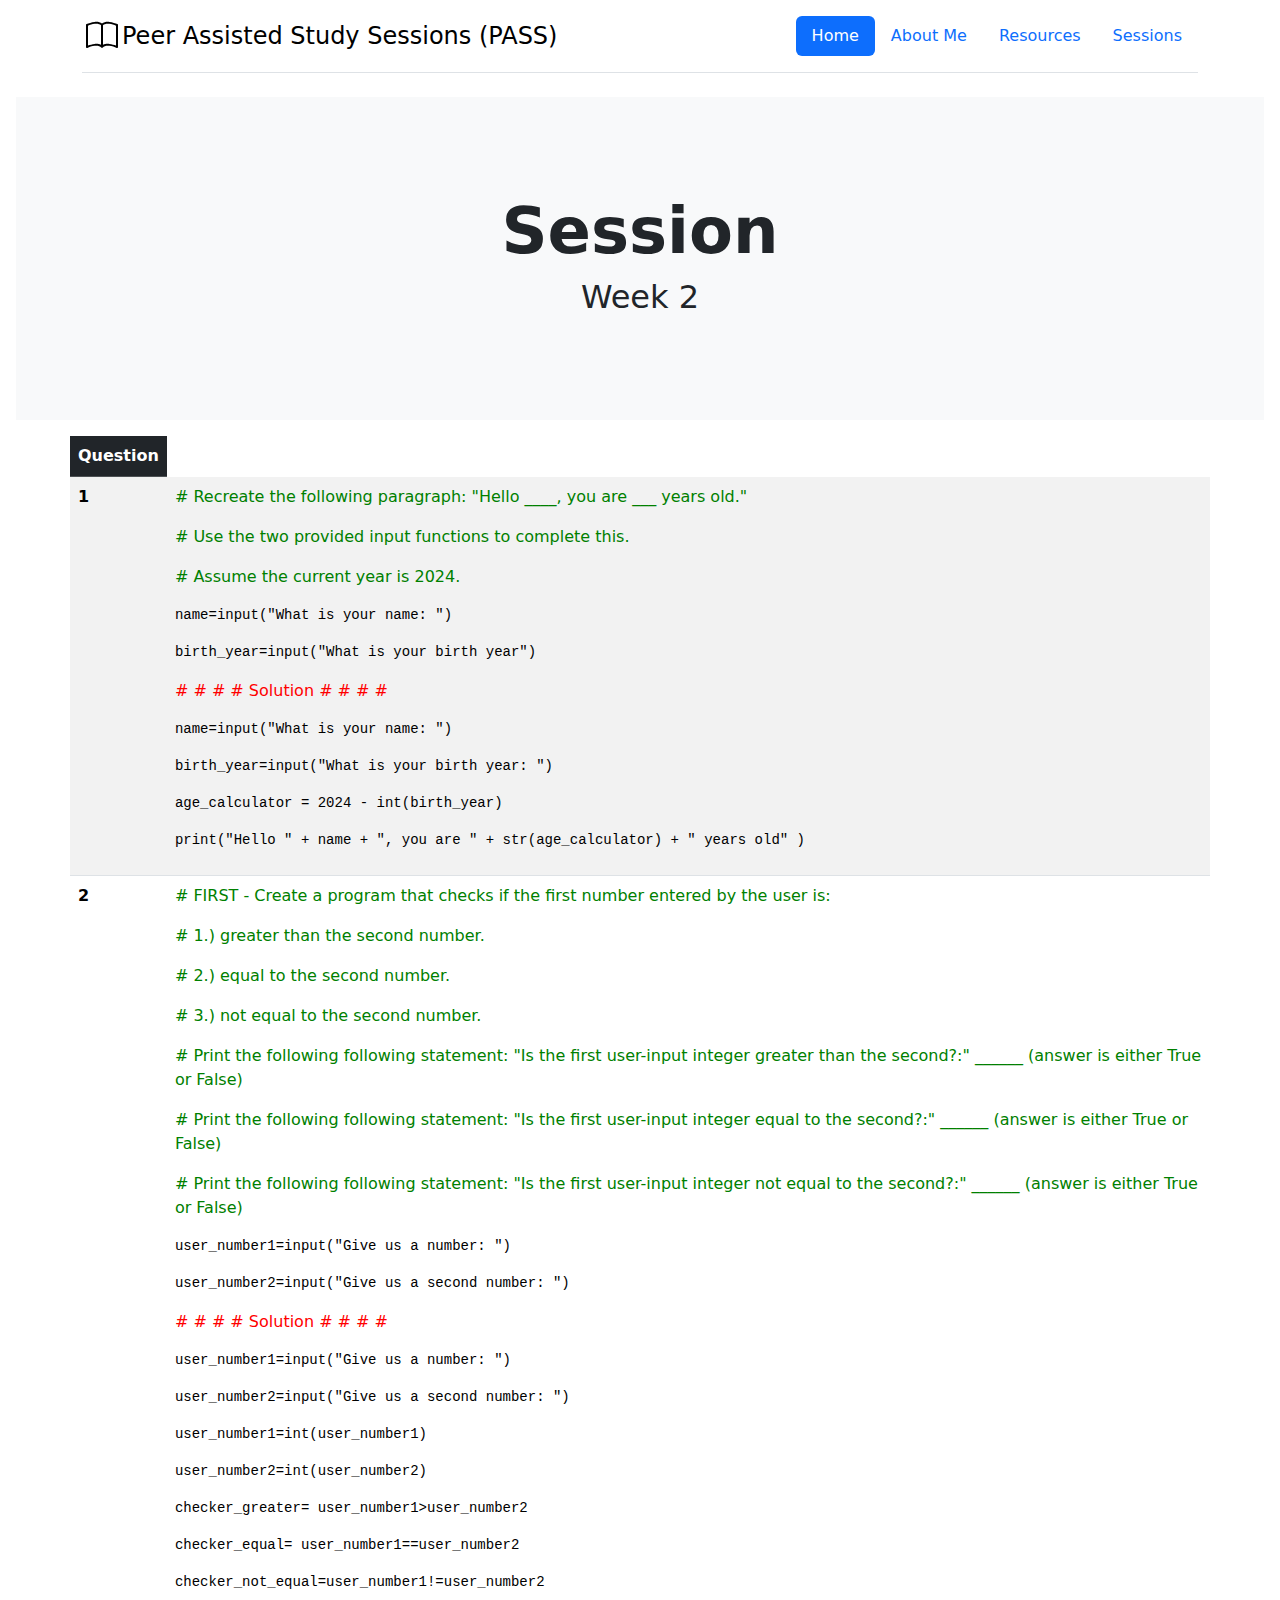
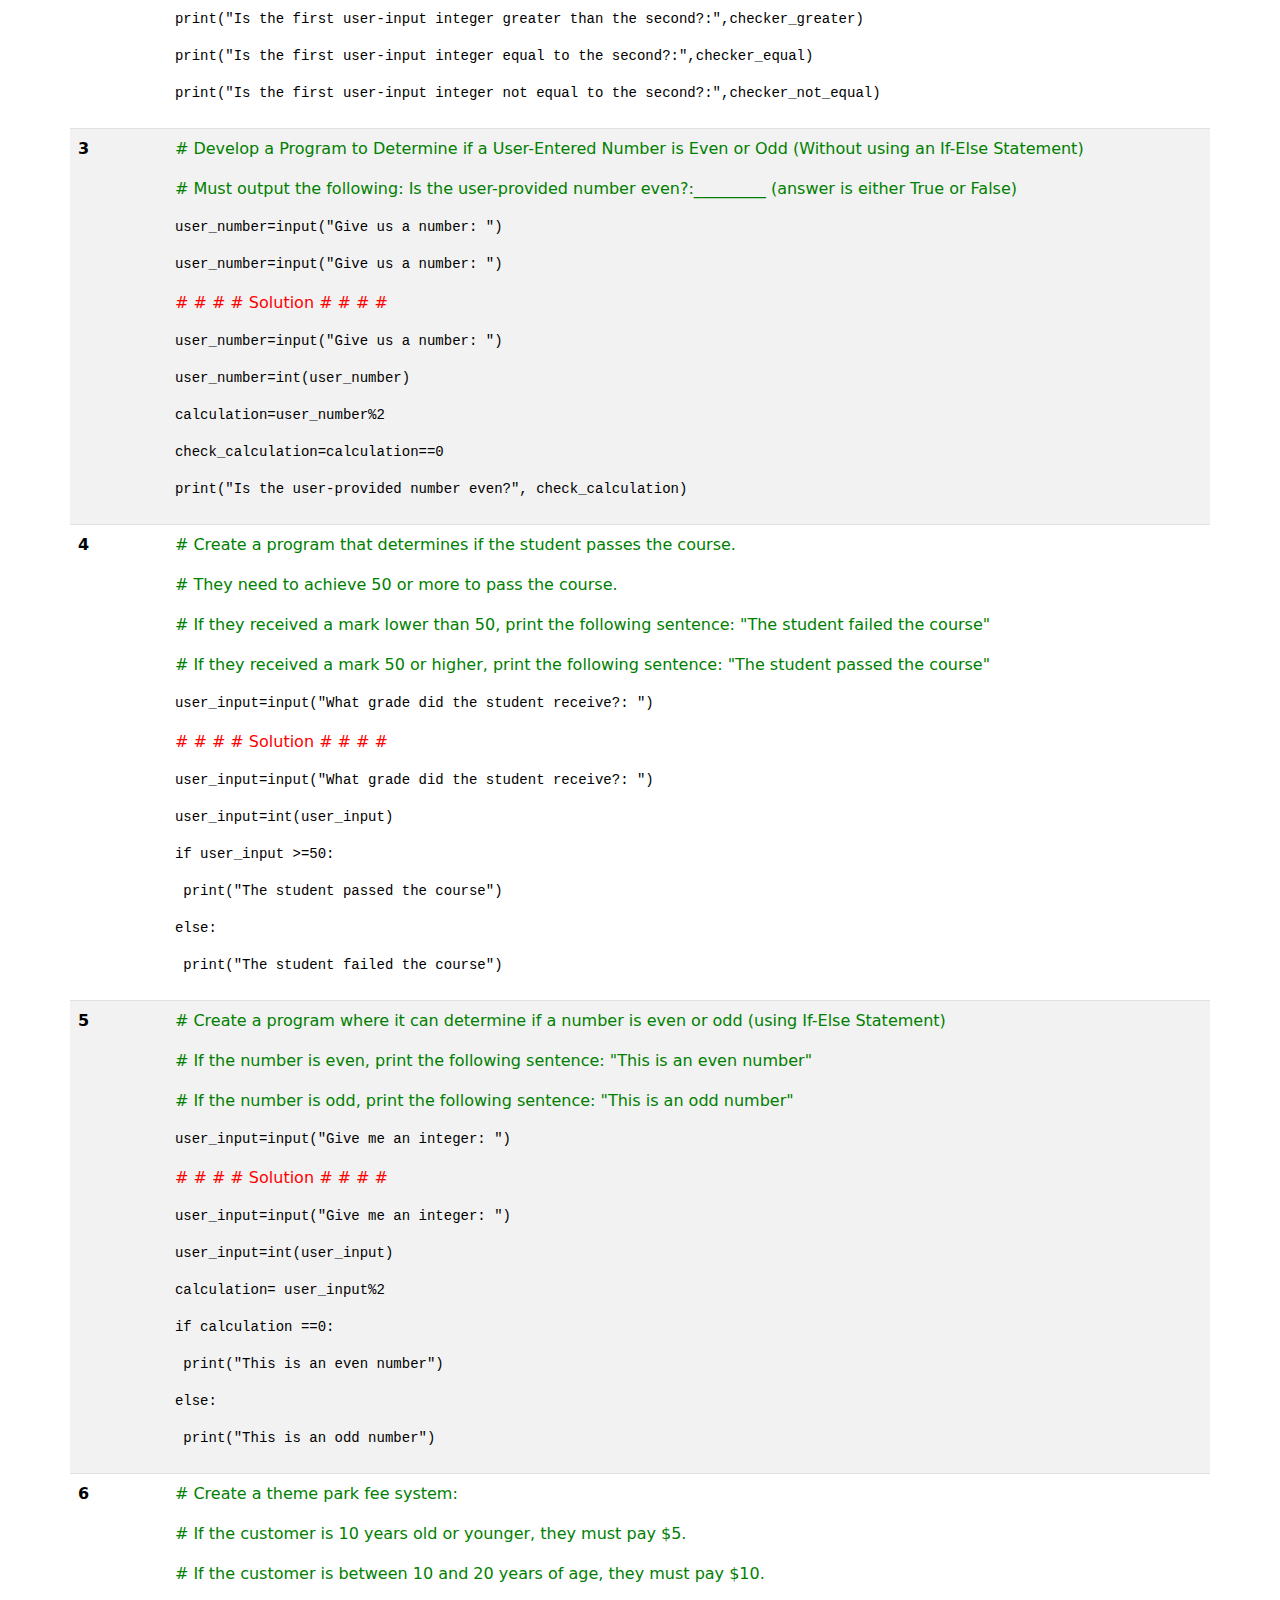
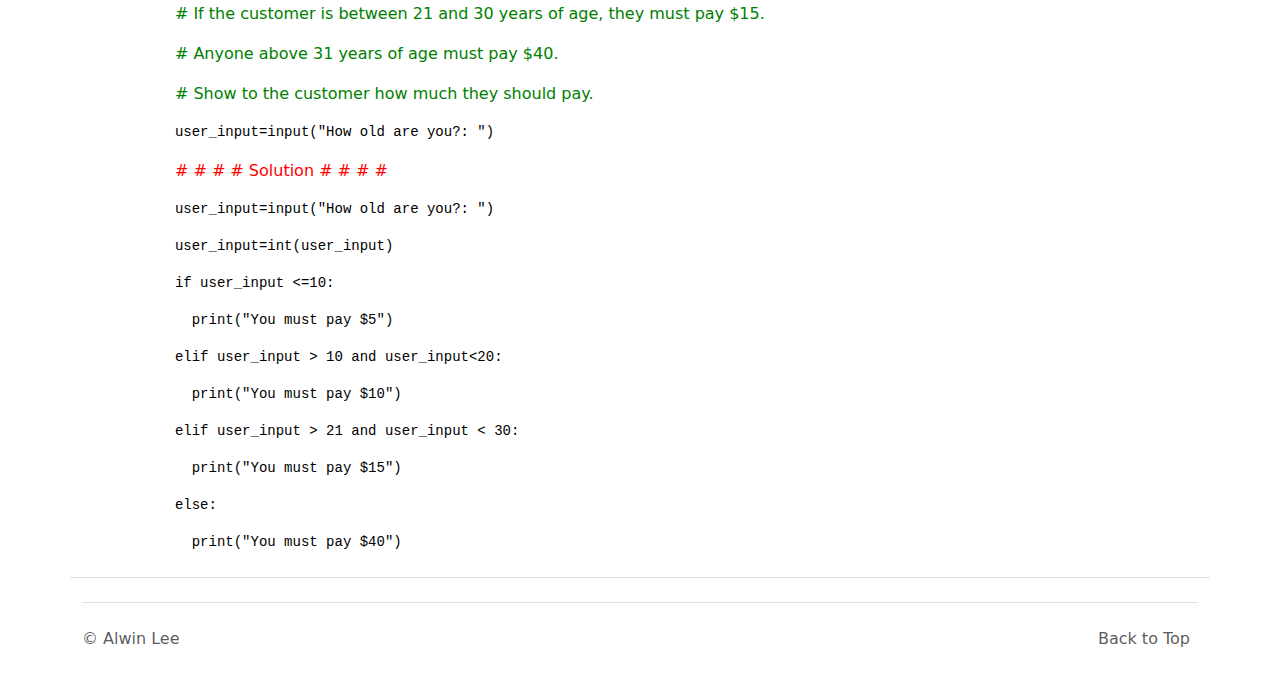
<file: week2.html>
<!DOCTYPE html>
<html lang="en">
    
<head>
    <meta charset="UTF-8">
    <title>Alwin's PASS</title>
    <link href="https://cdn.jsdelivr.net/npm/bootstrap@5.3.3/dist/css/bootstrap.min.css" rel="stylesheet" integrity="sha384-QWTKZyjpPEjISv5WaRU9OFeRpok6YctnYmDr5pNlyT2bRjXh0JMhjY6hW+ALEwIH" crossorigin="anonymous">
    <script src="https://cdn.jsdelivr.net/npm/bootstrap@5.3.3/dist/js/bootstrap.bundle.min.js" integrity="sha384-YvpcrYf0tY3lHB60NNkmXc5s9fDVZLESaAA55NDzOxhy9GkcIdslK1eN7N6jIeHz" crossorigin="anonymous"></script>
    <link href="stylesheet.css" rel="stylesheet">

</head>


<body>
    <div class="container">
        <header class="d-flex flex-wrap justify-content-center py-3 mb-4 border-bottom">
            <a href="./index.html" class="d-flex align-items-center mb-3 mb-md-0 me-md-auto link-body-emphasis text-decoration-none">
                <img src="./images/book.svg" width="40" height="32">
                <span class="fs-4">Peer Assisted Study Sessions (PASS)</span>
            </a>

            <ul class="nav nav-pills">
                <li class="nav-item"><a href="./index.html" class="nav-link active" aria-current="page">Home</a></li>
                <li class="nav-item"><a href="./about.html" class="nav-link">About Me</a></li>
                <li class="nav-item"><a href="./resources.html" class="nav-link">Resources</a></li>
                <li class="nav-item"><a href="./sessions.html" class="nav-link">Sessions</a></li>
            </ul>
        </header>
    </div>


    <div class="position-relative overflow-hidden p-3 p-md-5 m-md-3 text-center bg-body-tertiary">
        <div class="col-md-6 p-lg-5 mx-auto my-">
          <h2 class="display-3 fw-bold">Session</h2>
          <h2>Week 2</h2>
        </div>
    </div>
    


    <table class=" container table table-striped table-responsive">
      <thead class="table-dark">
          <tr>
            <th scope="col">Question</th>
     
          </tr>
        </thead>
        <tbody>
          <tr>
            <th scope="row">1</th>
            <td>
              <p class="question"># Recreate the following paragraph: "Hello ____, you are ___ years old."</p>
              <p class="question"># Use the two provided input functions to complete this.</p>
              <p class="question"># Assume the current year is 2024.</p>
              <pre><code>name=input("What is your name: ")</code></pre>
              <pre><code>birth_year=input("What is your birth year")</code></pre>
              <p class="solution"># # # # Solution # # # #</p>
              <pre><code>name=input("What is your name: ")</code></pre>
              <pre><code>birth_year=input("What is your birth year: ")</code></pre>
              <pre><code>age_calculator = 2024 - int(birth_year)</code></pre>
              <pre><code>print("Hello " + name + ", you are " + str(age_calculator) + " years old" )</code></pre>
            </td>
          </tr>
          <tr>
            <th scope="row">2</th>
            <td>
              <p class="question"># FIRST - Create a program that checks if the first number entered by the user is:</p>
              <p class="question"># 1.) greater than the second number.</p>
              <p class="question"># 2.) equal to the second number.</p>
              <p class="question"># 3.) not equal to the second number.</p>
              <p class="question"># Print the following following statement: "Is the first user-input integer greater than the second?:" ______ (answer is either True or False)</code></pre>
              <p class="question"># Print the following following statement: "Is the first user-input integer equal to the second?:" ______ (answer is either True or False)</code></pre>
              <p class="question"># Print the following following statement: "Is the first user-input integer not equal to the second?:" ______ (answer is either True or False)</code></pre>
              <pre><code>user_number1=input("Give us a number: ")</code></pre>
              <pre><code>user_number2=input("Give us a second number: ")</code></pre>
              <p class="solution"># # # # Solution # # # #</p>
              <pre><code>user_number1=input("Give us a number: ")</code></pre>
              <pre><code>user_number2=input("Give us a second number: ")</code></pre>
              <pre><code>user_number1=int(user_number1)</code></pre>
              <pre><code>user_number2=int(user_number2)</code></pre>
              <pre><code>checker_greater= user_number1>user_number2</code></pre>
              <pre><code>checker_equal= user_number1==user_number2</code></pre>
              <pre><code>checker_not_equal=user_number1!=user_number2</code></pre>
              <pre><code>print("Is the first user-input integer greater than the second?:",checker_greater)</code></pre>
              <pre><code>print("Is the first user-input integer equal to the second?:",checker_equal)</code></pre>
              <pre><code>print("Is the first user-input integer not equal to the second?:",checker_not_equal)</code></pre>
            </td>
          </tr>
          <tr>
            <th scope="row">3</th>
            <td>
                <p class="question"># Develop a Program to Determine if a User-Entered Number is Even or Odd (Without using an If-Else Statement)</p>
                <p class="question"># Must output the following: Is the user-provided number even?:_________ (answer is either True or False) </p>
                <pre><code>user_number=input("Give us a number: ")</code></pre>
                <pre><code>user_number=input("Give us a number: ")</code></pre>
                <p class="solution"># # # # Solution # # # #</p>
                <pre><code>user_number=input("Give us a number: ")</code></pre>
                <pre><code>user_number=int(user_number)</code></pre>
                <pre><code>calculation=user_number%2</code></pre>
                <pre><code>check_calculation=calculation==0</code></pre>
                <pre><code>print("Is the user-provided number even?", check_calculation)</code></pre>
            </td>
          </tr>

          <tr>
            <th scope="row">4</th>
            <td>
                <p class="question"># Create a program that determines if the student passes the course.</p>
                <p class="question"># They need to achieve 50 or more to pass the course.</code></pre>
                <p class="question"># If they received a mark lower than 50, print the following sentence: "The student failed the course" </code></pre>
                <p class="question"># If they received a mark 50 or higher, print the following sentence: "The student passed the course" </code></pre>
                <pre><code>user_input=input("What grade did the student receive?: ")</code></pre>
                <p class="solution"># # # # Solution # # # #</p>
                <pre><code>user_input=input("What grade did the student receive?: ")</code></pre>
                <pre><code>user_input=int(user_input)</code></pre>
                <pre><code>if user_input >=50:</code></pre>
                <pre><code> print("The student passed the course")</code></pre>
                <pre><code>else:</code></pre>
                <pre><code> print("The student failed the course")</code></pre>
            </td>
          </tr>
          <tr>
            <th scope="row">5</th>
            <td>
                <p class="question"># Create a program where it can determine if a number is even or odd (using If-Else Statement)</p>
                <p class="question"># If the number is even, print the following sentence: "This is an even number" </p>
                <p class="question"># If the number is odd, print the following sentence: "This is an odd number" </p>
                <pre><code>user_input=input("Give me an integer: ")</code></pre>
                <p class="solution"># # # # Solution # # # #</p>
                <pre><code>user_input=input("Give me an integer: ")</code></pre>
                <pre><code>user_input=int(user_input)</code></pre>
                <pre><code>calculation= user_input%2</code></pre>
                <pre><code>if calculation ==0:</code></pre>
                <pre><code> print("This is an even number")</code></pre>
                <pre><code>else:</code></pre>
                <pre><code> print("This is an odd number")</code></pre>
            </td>
          </tr>
          <tr>
            <th scope="row">6</th>
            <td>
                <p class="question"># Create a theme park fee system:</p>
                <p class="question"># If the customer is 10 years old or younger, they must pay $5.</p>
                <p class="question"># If the customer is between 10 and 20 years of age, they must pay $10.</p>
                <p class="question"># If the customer is between 21 and 30 years of age, they must pay $15.</p>
                <p class="question"># Anyone above 31 years of age must pay $40.</p>
                <p class="question"># Show to the customer how much they should pay.</p>
                <pre><code>user_input=input("How old are you?: ")</code></pre>
                <p class="solution"># # # # Solution # # # #</p>
                <pre><code>user_input=input("How old are you?: ")</code></pre>
                <pre><code>user_input=int(user_input)</code></pre>
                <pre><code>if user_input <=10:</code></pre>
                <pre><code>  print("You must pay $5")</code></pre>
                <pre><code>elif user_input > 10 and user_input<20:</code></pre>
                <pre><code>  print("You must pay $10")</code></pre>
                <pre><code>elif user_input > 21 and user_input < 30:</code></pre>
                <pre><code>  print("You must pay $15")</code></pre>
                <pre><code>else:</code></pre>
                <pre><code>  print("You must pay $40")</code></pre>
            </td>
          </tr>
        </tbody>
      </table>

      <div class="container">
        <footer class="d-flex flex-wrap justify-content-between align-items-center py-3 my-4 border-top">
            <p class="col-md-4 mb-0 text-body-secondary">© Alwin Lee</p>

            <a href="/" class="col-md-4 d-flex align-items-center justify-content-center mb-3 mb-md-0 me-md-auto link-body-emphasis text-decoration-none">
                <svg class="bi me-2" width="40" height="32"><use xlink:href="#bootstrap"></use></svg>
            </a>

            <ul class="nav col-md-4 justify-content-end">
                <li class="nav-item"><a href="#" class="nav-link px-2 text-body-secondary">Back to Top</a></li>

            </ul>
        </footer>
    </div>



</body>


</html>
</file>
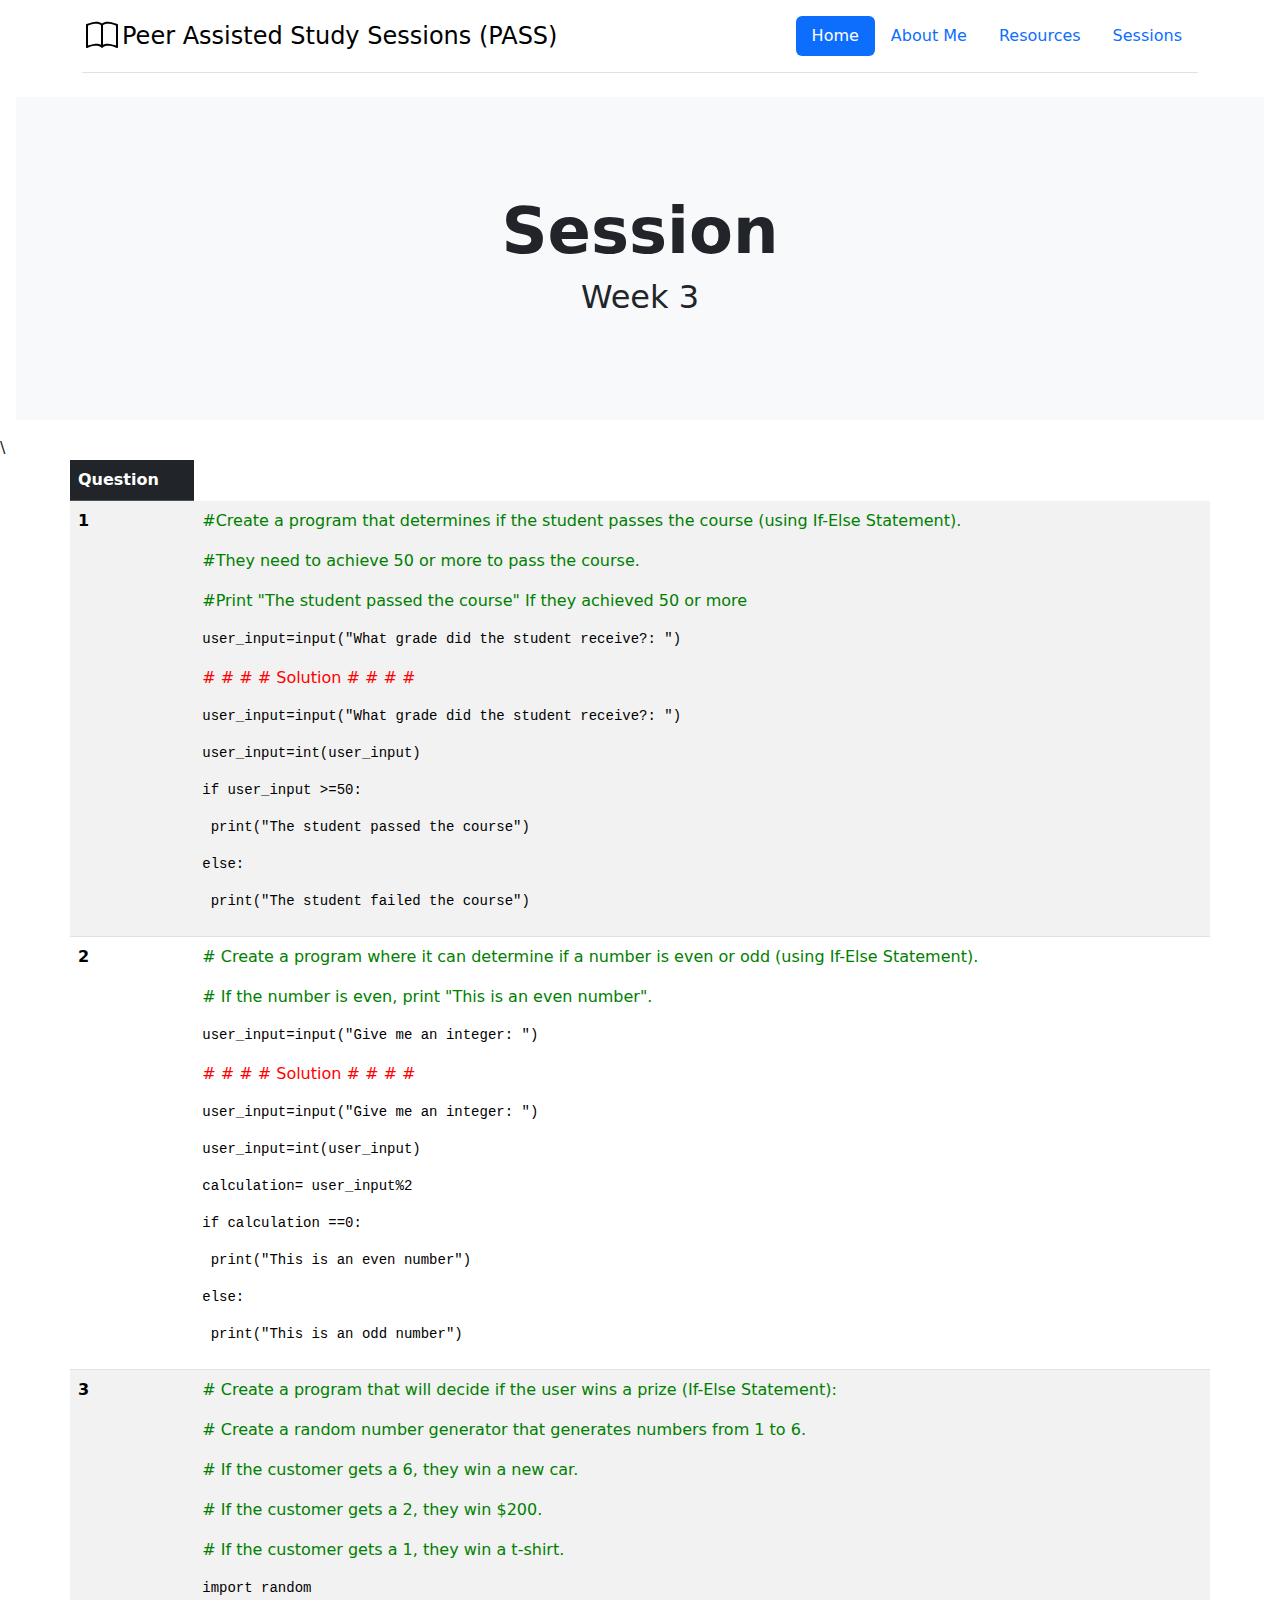
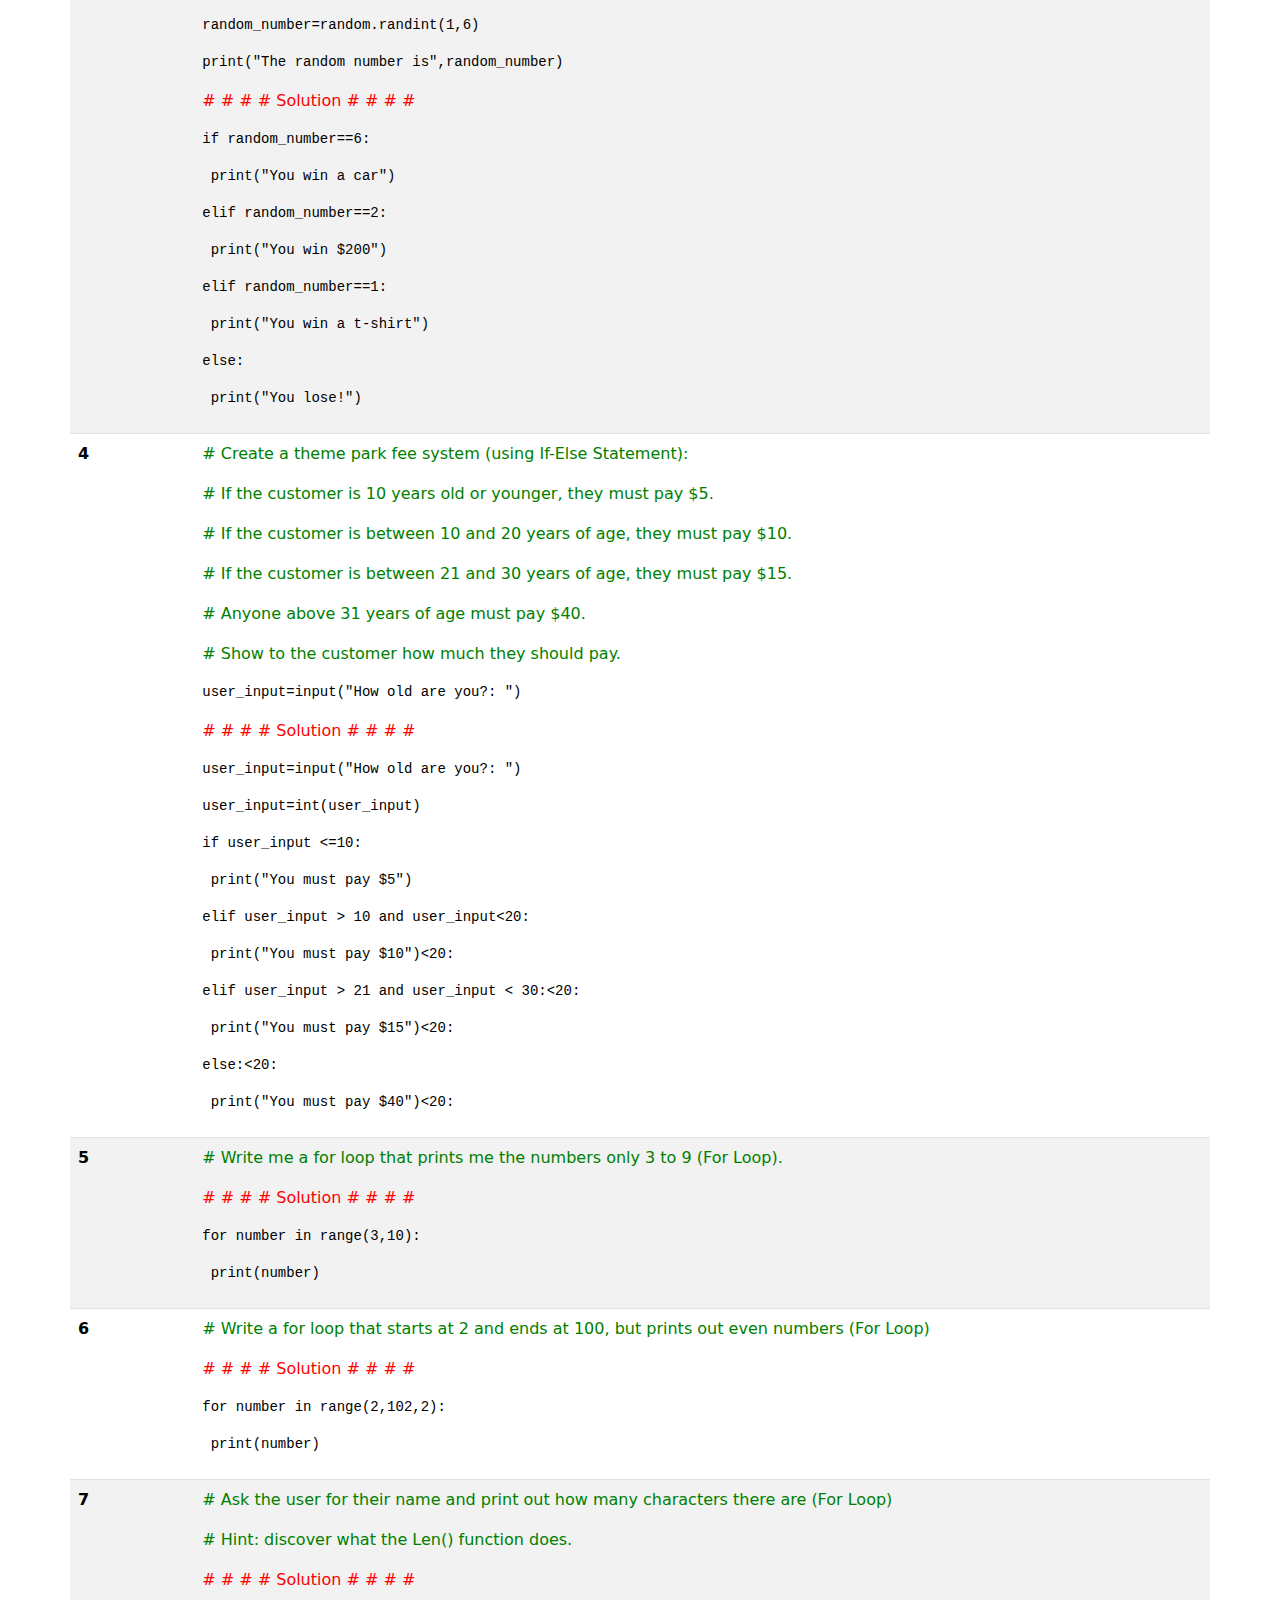
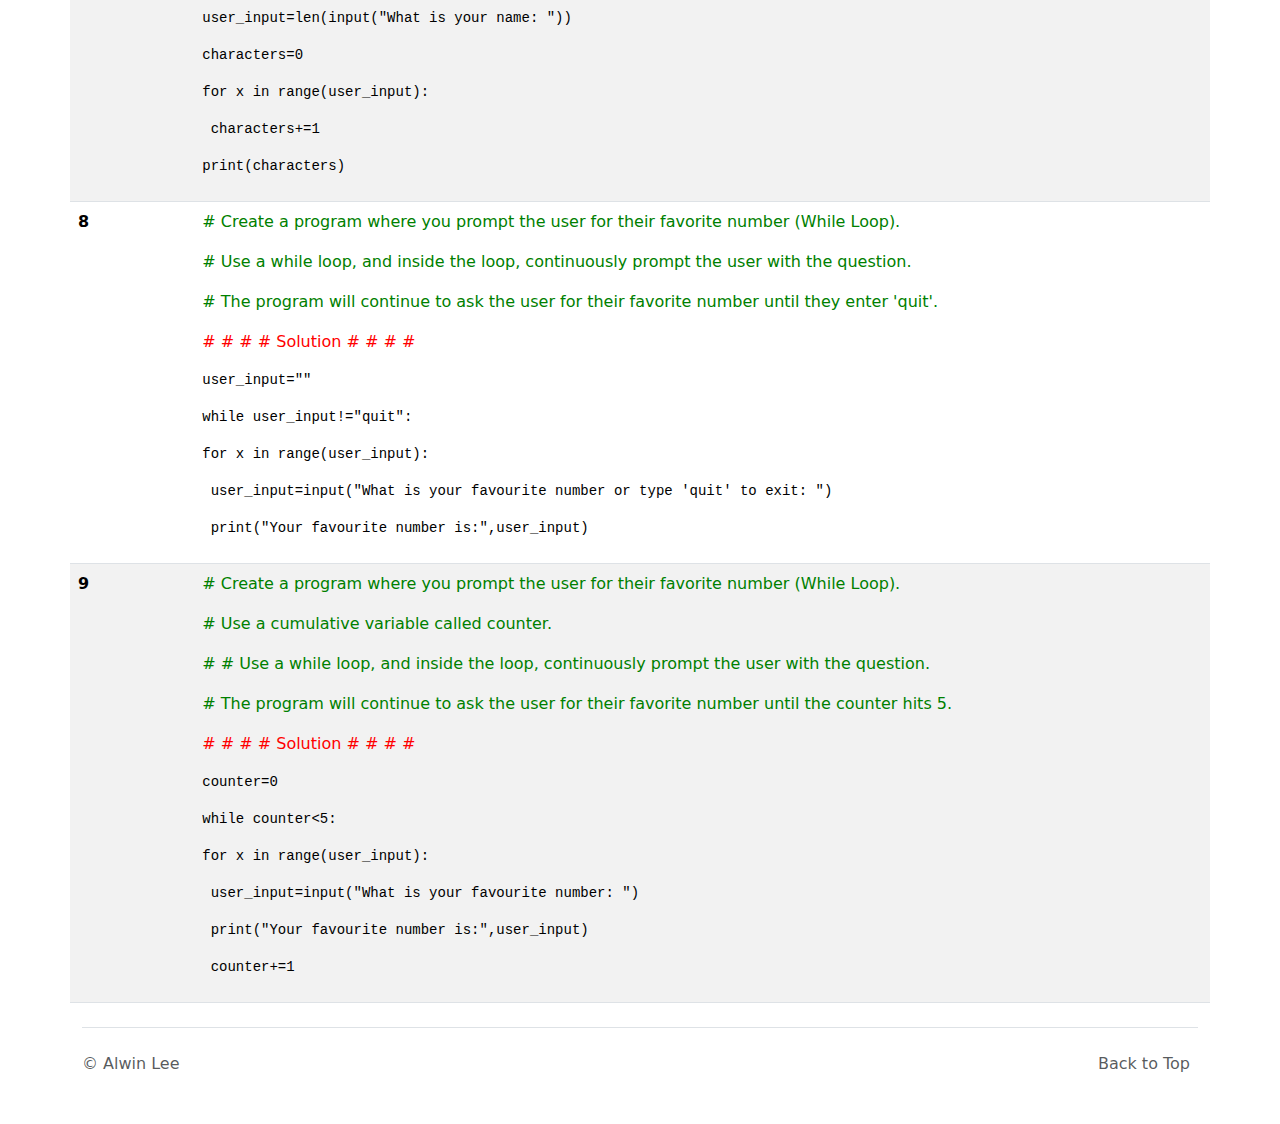
<file: week3.html>
<!DOCTYPE html>
<html lang="en">
    
<head>
    <meta charset="UTF-8">
    <title>Alwin's PASS</title>
    <link href="https://cdn.jsdelivr.net/npm/bootstrap@5.3.3/dist/css/bootstrap.min.css" rel="stylesheet" integrity="sha384-QWTKZyjpPEjISv5WaRU9OFeRpok6YctnYmDr5pNlyT2bRjXh0JMhjY6hW+ALEwIH" crossorigin="anonymous">
    <script src="https://cdn.jsdelivr.net/npm/bootstrap@5.3.3/dist/js/bootstrap.bundle.min.js" integrity="sha384-YvpcrYf0tY3lHB60NNkmXc5s9fDVZLESaAA55NDzOxhy9GkcIdslK1eN7N6jIeHz" crossorigin="anonymous"></script>
    <link href="stylesheet.css" rel="stylesheet">

</head>


<body>
    <div class="container">
        <header class="d-flex flex-wrap justify-content-center py-3 mb-4 border-bottom">
            <a href="./index.html" class="d-flex align-items-center mb-3 mb-md-0 me-md-auto link-body-emphasis text-decoration-none">
                <img src="./images/book.svg" width="40" height="32">
                <span class="fs-4">Peer Assisted Study Sessions (PASS)</span>
            </a>

            <ul class="nav nav-pills">
                <li class="nav-item"><a href="./index.html" class="nav-link active" aria-current="page">Home</a></li>
                <li class="nav-item"><a href="./about.html" class="nav-link">About Me</a></li>
                <li class="nav-item"><a href="./resources.html" class="nav-link">Resources</a></li>
                <li class="nav-item"><a href="./sessions.html" class="nav-link">Sessions</a></li>
            </ul>
        </header>
    </div>


    <div class="position-relative overflow-hidden p-3 p-md-5 m-md-3 text-center bg-body-tertiary">
        <div class="col-md-6 p-lg-5 mx-auto my-">
          <h2 class="display-3 fw-bold">Session</h2>
          <h2>Week 3</h2>
        </div>
    </div>
    


    <table class=" container table table-striped table-responsive">
      <thead class="table-dark">
          <tr>
            <th scope="col">Question</th>
     
          </tr>
        </thead>
        <tbody>
          <tr>
            <th scope="row">1</th>
            <td>
              <p class="question">#Create a program that determines if the student passes the course (using If-Else Statement). </p>
              <p class="question">#They need to achieve 50 or more to pass the course.</p>
              <p class="question">#Print "The student passed the course" If they achieved 50 or more</p>
              <pre><code>user_input=input("What grade did the student receive?: ")</code></pre>
              <p class="solution"># # # # Solution # # # #</p>
              <pre><code>user_input=input("What grade did the student receive?: ")</code></pre>
              <pre><code>user_input=int(user_input)</code></pre>
              <pre><code>if user_input >=50:</code></pre>
              <pre><code> print("The student passed the course")</code></pre>
              <pre><code>else:</code></pre>
              <pre><code> print("The student failed the course")</code></pre>
            </td>
          </tr>
          <tr>
            <th scope="row">2</th>
            <td>
              <p class="question"># Create a program where it can determine if a number is even or odd (using If-Else Statement).</p>
              <p class="question"># If the number is even, print "This is an even number".</p>
              <pre><code>user_input=input("Give me an integer: ")</code></pre>
              <p class="solution"># # # # Solution # # # #</p>
              <pre><code>user_input=input("Give me an integer: ")</code></pre>
              <pre><code>user_input=int(user_input)</code></pre>
              <pre><code>calculation= user_input%2</code></pre>
              <pre><code>if calculation ==0:</code></pre>
              <pre><code> print("This is an even number")</code></pre>
              <pre><code>else:</code></pre>
              <pre><code> print("This is an odd number")</code></pre>
            </td>
          </tr>
          <tr>
            <th scope="row">3</th>
            <td>
                <p class="question"># Create a program that will decide if the user wins a prize (If-Else Statement):</p>
                <p class="question"># Create a random number generator that generates numbers from 1 to 6.</p>
                <p class="question"># If the customer gets a 6, they win a new car.</p>
                <p class="question"># If the customer gets a 2, they win $200.</p>
                <p class="question"># If the customer gets a 1, they win a t-shirt.</p>
                <pre><code>import random</code></pre>
                <pre><code>random_number=random.randint(1,6)</code></pre>
                <pre><code>print("The random number is",random_number)</code></pre>
                <p class="solution"># # # # Solution # # # #</p>
                <pre><code>if random_number==6:</code></pre>
                <pre><code> print("You win a car")</code></pre>
                <pre><code>elif random_number==2:</code></pre>
                <pre><code> print("You win $200")</code></pre>
                <pre><code>elif random_number==1:</code></pre>
                <pre><code> print("You win a t-shirt")</code></pre>
                <pre><code>else:</code></pre>
                <pre><code> print("You lose!")</code></pre>
            </td>
          </tr>

          <tr>
            <th scope="row">4</th>
            <td>
                <p class="question"># Create a theme park fee system (using If-Else Statement):</p>
                <p class="question"># If the customer is 10 years old or younger, they must pay $5.</p>
                <p class="question"># If the customer is between 10 and 20 years of age, they must pay $10.</p>
                <p class="question"># If the customer is between 21 and 30 years of age, they must pay $15.</p>
                <p class="question"># Anyone above 31 years of age must pay $40.</p>
                <p class="question"># Show to the customer how much they should pay.</p>
                <pre><code>user_input=input("How old are you?: ")</code></pre>
                <p class="solution"># # # # Solution # # # #</p>
                <pre><code>user_input=input("How old are you?: ")</code></pre>
                <pre><code>user_input=int(user_input)</code></pre>
                <pre><code>if user_input <=10:</code></pre>
                <pre><code> print("You must pay $5")</code></pre>
                <pre><code>elif user_input > 10 and user_input<20:</code></pre>
                <pre><code> print("You must pay $10")<20:</code></pre>
                <pre><code>elif user_input > 21 and user_input < 30:<20:</code></pre>
                <pre><code> print("You must pay $15")<20:</code></pre>
                <pre><code>else:<20:</code></pre>
                <pre><code> print("You must pay $40")<20:</code></pre>
            </td>
          </tr>
          <tr>
            <th scope="row">5</th>
            <td>
                <p class="question"># Write me a for loop that prints me the numbers only 3 to 9 (For Loop).</p>
                <p class="solution"># # # # Solution # # # #</p>
                <pre><code>for number in range(3,10):</code></pre>
                <pre><code> print(number)</code></pre>
            </td>
          </tr>
          <tr>
            <th scope="row">6</th>
            <td>
                <p class="question"># Write a for loop that starts at 2 and ends at 100, but prints out even numbers (For Loop)</p>
                <p class="solution"># # # # Solution # # # #</p>
                <pre><code>for number in range(2,102,2):</code></pre>
                <pre><code> print(number)</code></pre>
            </td>
          </tr>
          <tr>
            <th scope="row">7</th>
            <td>
                <p class="question"># Ask the user for their name and print out how many characters there are (For Loop)</p>
                <p class="question"># Hint: discover what the Len() function does.</p>
                <p class="solution"># # # # Solution # # # #</p>
                <pre><code>user_input=len(input("What is your name: "))</code></pre>
                <pre><code>characters=0</code></pre>
                <pre><code>for x in range(user_input):</code></pre>
                <pre><code> characters+=1</code></pre>
                <pre><code>print(characters)</code></pre>
            </td>
          </tr>
          <tr>
            <th scope="row">8</th>
            <td>
                <p class="question"># Create a program where you prompt the user for their favorite number (While Loop). </p>
                <p class="question"># Use a while loop, and inside the loop, continuously prompt the user with the question.</p>
                <p class="question"># The program will continue to ask the user for their favorite number until they enter 'quit'.</p>
                <p class="solution"># # # # Solution # # # #</p>
                <pre><code>user_input=""</code></pre>
                <pre><code>while user_input!="quit":</code></pre>
                <pre><code>for x in range(user_input):</code></pre>
                <pre><code> user_input=input("What is your favourite number or type 'quit' to exit: ")</code></pre>
                <pre><code> print("Your favourite number is:",user_input)</code></pre>
            </td>
          </tr>
          \  <tr>
            <th scope="row">9</th>
            <td>
                <p class="question"># Create a program where you prompt the user for their favorite number (While Loop).</p>
                <p class="question"># Use a cumulative variable called counter.</p>
                <p class="question"># # Use a while loop, and inside the loop, continuously prompt the user with the question.</p>
                <p class="question"># The program will continue to ask the user for their favorite number until the counter hits 5.</p>
                <p class="solution"># # # # Solution # # # #</p>
                <pre><code>counter=0</code></pre>
                <pre><code>while counter<5:</code></pre>
                <pre><code>for x in range(user_input):</code></pre>
                <pre><code> user_input=input("What is your favourite number: ")</code></pre>
                <pre><code> print("Your favourite number is:",user_input)</code></pre>
                <pre><code> counter+=1</code></pre>
            </td>
          </tr>
        </tbody>
      </table>

      <div class="container">
        <footer class="d-flex flex-wrap justify-content-between align-items-center py-3 my-4 border-top">
            <p class="col-md-4 mb-0 text-body-secondary">© Alwin Lee</p>

            <a href="/" class="col-md-4 d-flex align-items-center justify-content-center mb-3 mb-md-0 me-md-auto link-body-emphasis text-decoration-none">
                <svg class="bi me-2" width="40" height="32"><use xlink:href="#bootstrap"></use></svg>
            </a>

            <ul class="nav col-md-4 justify-content-end">
                <li class="nav-item"><a href="#" class="nav-link px-2 text-body-secondary">Back to Top</a></li>

            </ul>
        </footer>
    </div>



</body>


</html>
</file>
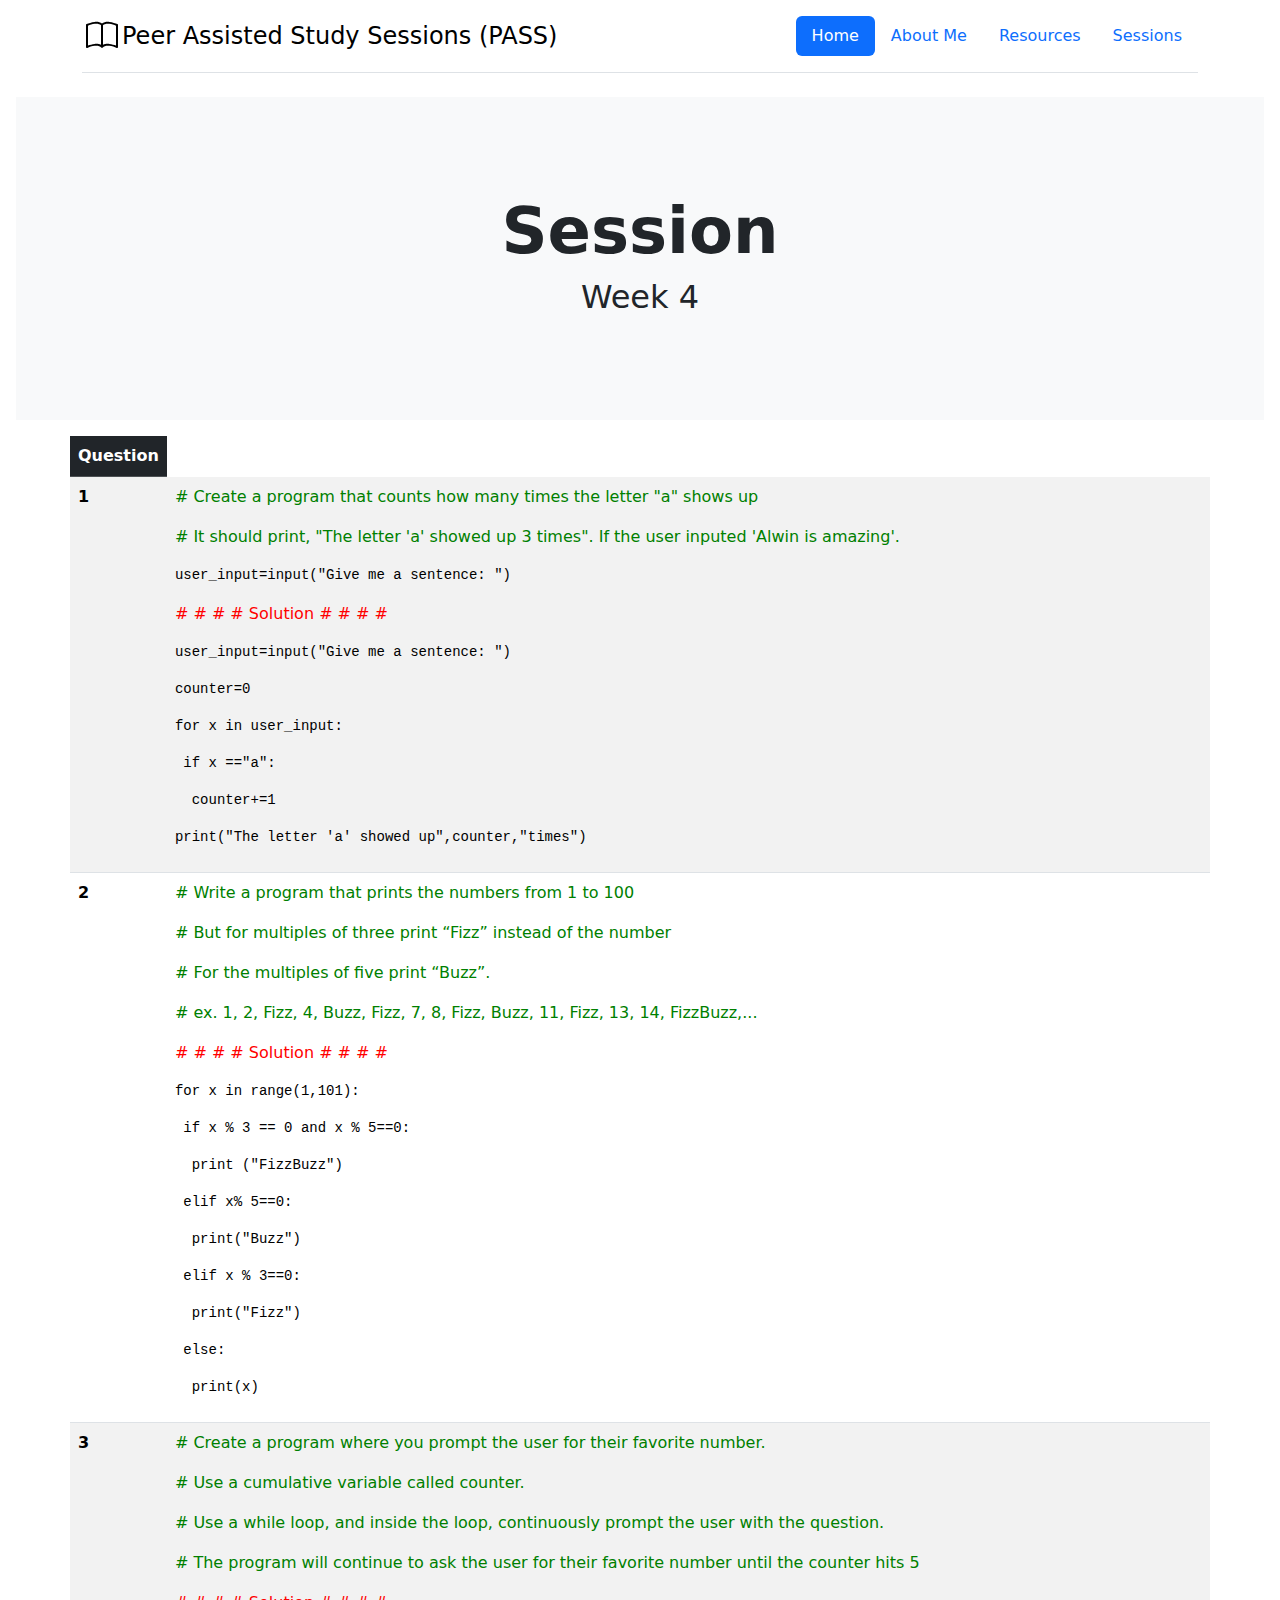
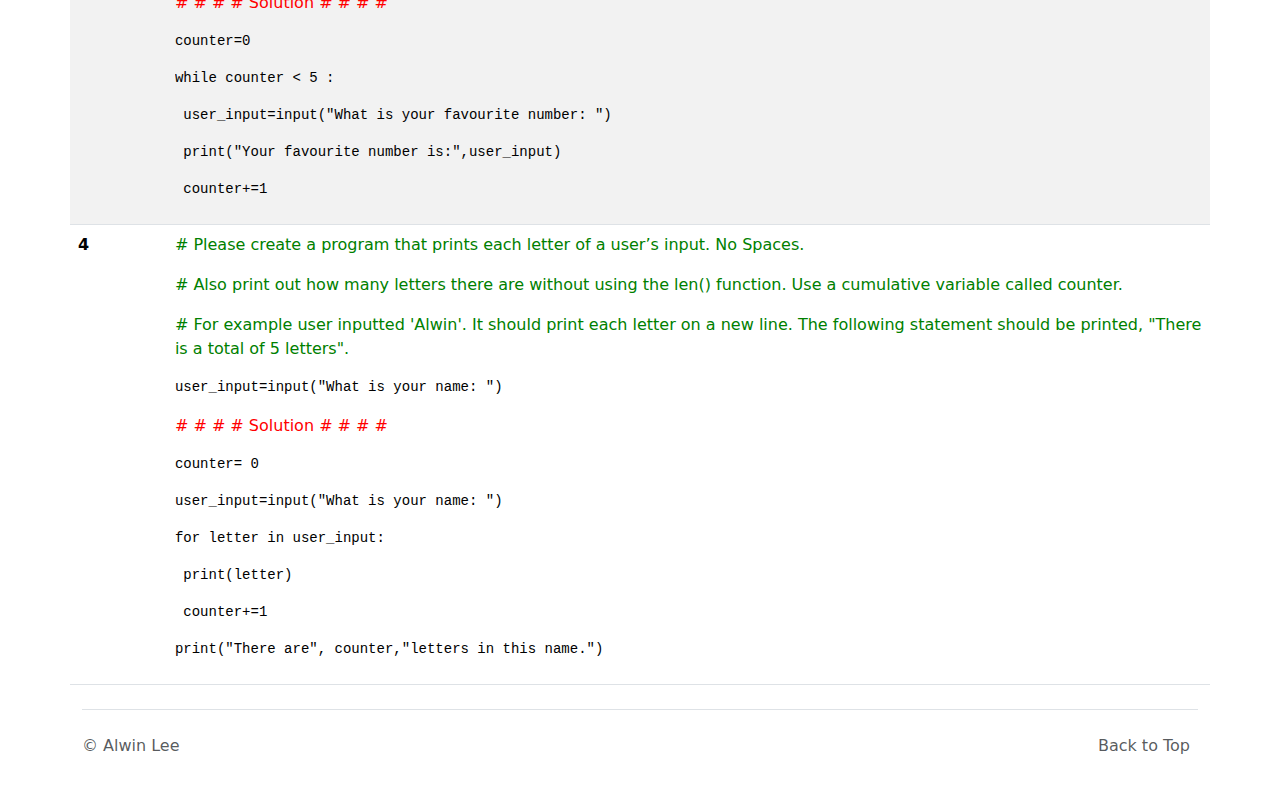
<file: week4.html>
<!DOCTYPE html>
<html lang="en">
    
<head>
    <meta charset="UTF-8">
    <title>Alwin's PASS</title>
    <link href="https://cdn.jsdelivr.net/npm/bootstrap@5.3.3/dist/css/bootstrap.min.css" rel="stylesheet" integrity="sha384-QWTKZyjpPEjISv5WaRU9OFeRpok6YctnYmDr5pNlyT2bRjXh0JMhjY6hW+ALEwIH" crossorigin="anonymous">
    <script src="https://cdn.jsdelivr.net/npm/bootstrap@5.3.3/dist/js/bootstrap.bundle.min.js" integrity="sha384-YvpcrYf0tY3lHB60NNkmXc5s9fDVZLESaAA55NDzOxhy9GkcIdslK1eN7N6jIeHz" crossorigin="anonymous"></script>
    <link href="stylesheet.css" rel="stylesheet">

</head>


<body>
    <div class="container">
        <header class="d-flex flex-wrap justify-content-center py-3 mb-4 border-bottom">
            <a href="./index.html" class="d-flex align-items-center mb-3 mb-md-0 me-md-auto link-body-emphasis text-decoration-none">
                <img src="./images/book.svg" width="40" height="32">
                <span class="fs-4">Peer Assisted Study Sessions (PASS)</span>
            </a>

            <ul class="nav nav-pills">
                <li class="nav-item"><a href="./index.html" class="nav-link active" aria-current="page">Home</a></li>
                <li class="nav-item"><a href="./about.html" class="nav-link">About Me</a></li>
                <li class="nav-item"><a href="./resources.html" class="nav-link">Resources</a></li>
                <li class="nav-item"><a href="./sessions.html" class="nav-link">Sessions</a></li>
            </ul>
        </header>
    </div>


    <div class="position-relative overflow-hidden p-3 p-md-5 m-md-3 text-center bg-body-tertiary">
        <div class="col-md-6 p-lg-5 mx-auto my-">
          <h2 class="display-3 fw-bold">Session</h2>
          <h2>Week 4</h2>
        </div>
    </div>
    


    <table class=" container table table-striped table-responsive">
      <thead class="table-dark">
          <tr>
            <th scope="col">Question</th>
     
          </tr>
        </thead>
        <tbody>
          <tr>
            <th scope="row">1</th>
            <td>
              <p class="question"># Create a program that counts how many times the letter "a" shows up</p>
              <p class="question"># It should print, "The letter 'a' showed up 3 times". If the user inputed 'Alwin is amazing'.</p>
              <pre><code>user_input=input("Give me a sentence: ")</code></pre>
              <p class="solution"># # # # Solution # # # #</p>
              <pre><code>user_input=input("Give me a sentence: ")</code></pre>
              <pre><code>counter=0</code></pre>
              <pre><code>for x in user_input:</code></pre>
              <pre><code> if x =="a":</code></pre>
              <pre><code>  counter+=1</code></pre>
              <pre><code>print("The letter 'a' showed up",counter,"times")</code></pre>
            </td>
          </tr>
          <tr>
            <th scope="row">2</th>
            <td>
              <p class="question"># Write a program that prints the numbers from 1 to 100</p>
              <p class="question"># But for multiples of three print “Fizz” instead of the number</p>
              <p class="question"># For the multiples of five print “Buzz”.</p>
              <p class="question"># ex. 1, 2, Fizz, 4, Buzz, Fizz, 7, 8, Fizz, Buzz, 11, Fizz, 13, 14, FizzBuzz,...</p>
              <p class="solution"># # # # Solution # # # #</p>
              <pre><code>for x in range(1,101):</code></pre>
              <pre><code> if x % 3 == 0 and x % 5==0:</code></pre>
              <pre><code>  print ("FizzBuzz")</code></pre>
              <pre><code> elif x% 5==0:</code></pre>
              <pre><code>  print("Buzz")</code></pre>
              <pre><code> elif x % 3==0:</code></pre>
              <pre><code>  print("Fizz")</code></pre>
              <pre><code> else:</code></pre>
              <pre><code>  print(x)</code></pre>
            </td>
          </tr>
          <tr>
            <th scope="row">3</th>
            <td>
                <p class="question"># Create a program where you prompt the user for their favorite number. </p>
                <p class="question"># Use a cumulative variable called counter.</p>
                <p class="question"># Use a while loop, and inside the loop, continuously prompt the user with the question.</p>
                <p class="question"># The program will continue to ask the user for their favorite number until the counter hits 5</p>
                <p class="solution"># # # # Solution # # # #</p>
                <pre><code>counter=0</code></pre>
                <pre><code>while counter < 5 : </code></pre>
                <pre><code> user_input=input("What is your favourite number: ")</code></pre>
                <pre><code> print("Your favourite number is:",user_input)</code></pre>
                <pre><code> counter+=1</code></pre>
            </td>
          </tr>

          <tr>
            <th scope="row">4</th>
            <td>
                <p class="question"># Please create a program that prints each letter of a user’s input. No Spaces.</p>
                <p class="question"># Also print out how many letters there are without using the len() function. Use a cumulative variable called counter.</p>
                <p class="question"># For example user inputted 'Alwin'. It should print each letter on a new line. The following statement should be printed, "There is a total of 5 letters".</p>
                <pre><code>user_input=input("What is your name: ")</code></pre>
                <p class="solution"># # # # Solution # # # #</p>
                <pre><code>counter= 0</code></pre>
                <pre><code>user_input=input("What is your name: ")</code></pre>
                <pre><code>for letter in user_input:</code></pre>
                <pre><code> print(letter)</code></pre>
                <pre><code> counter+=1</code></pre>
                <pre><code>print("There are", counter,"letters in this name.")</code></pre>
            </td>
          </tr>          
        </tbody>
      </table>

      <div class="container">
        <footer class="d-flex flex-wrap justify-content-between align-items-center py-3 my-4 border-top">
            <p class="col-md-4 mb-0 text-body-secondary">© Alwin Lee</p>

            <a href="/" class="col-md-4 d-flex align-items-center justify-content-center mb-3 mb-md-0 me-md-auto link-body-emphasis text-decoration-none">
                <svg class="bi me-2" width="40" height="32"><use xlink:href="#bootstrap"></use></svg>
            </a>

            <ul class="nav col-md-4 justify-content-end">
                <li class="nav-item"><a href="#" class="nav-link px-2 text-body-secondary">Back to Top</a></li>

            </ul>
        </footer>
    </div>



</body>


</html>
</file>
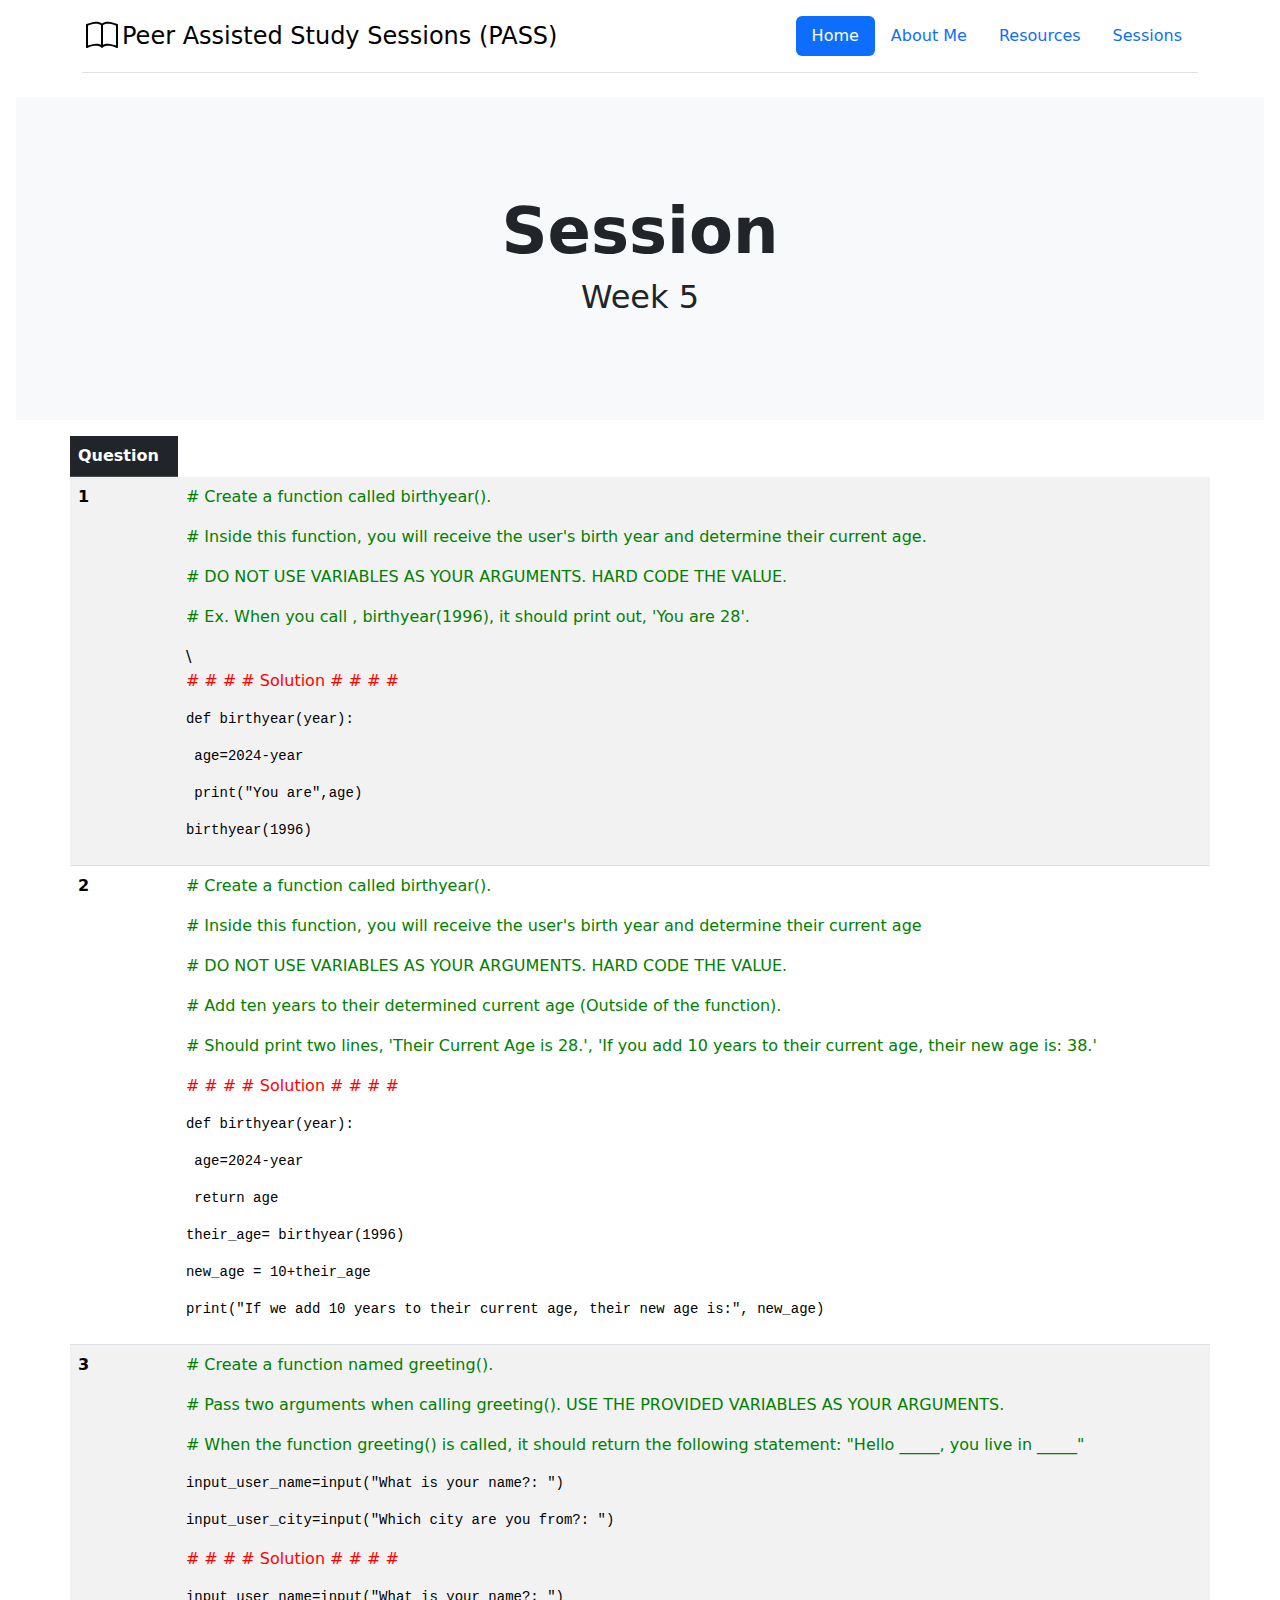
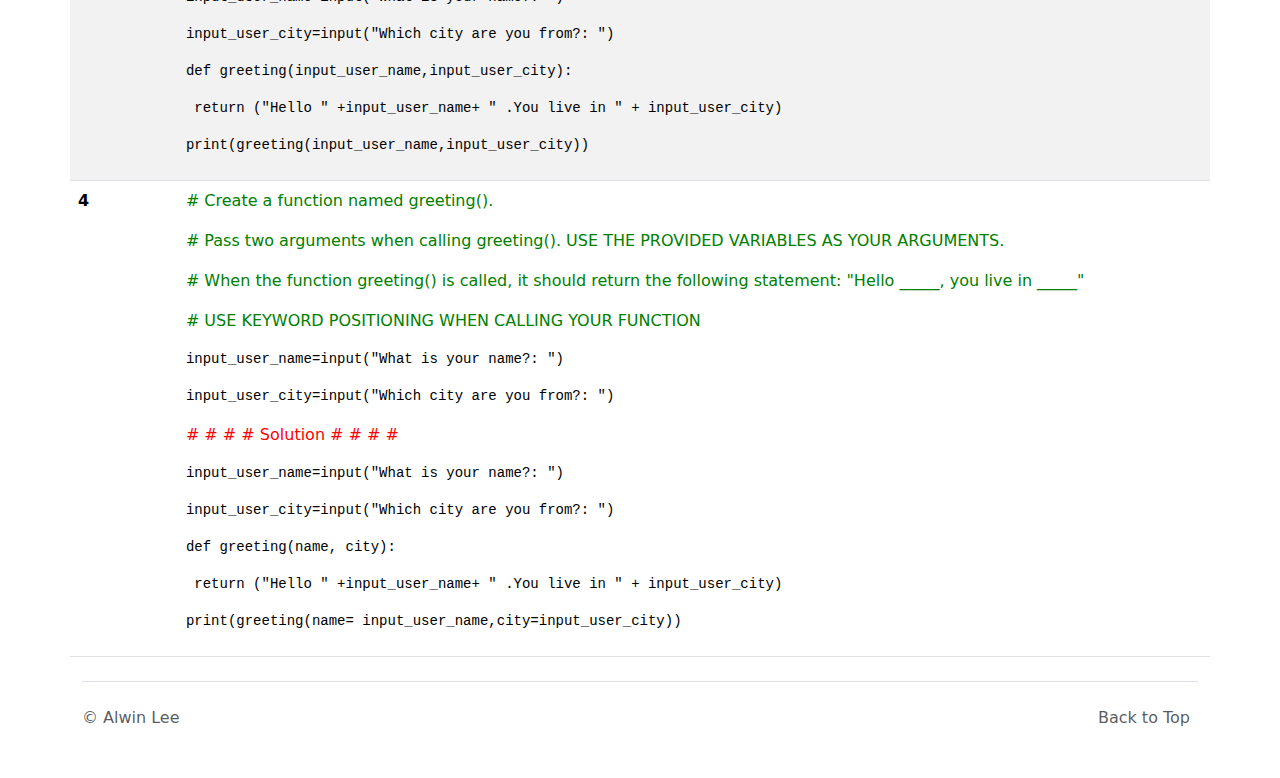
<file: week5.html>
<!DOCTYPE html>
<html lang="en">
    
<head>
    <meta charset="UTF-8">
    <title>Alwin's PASS</title>
    <link href="https://cdn.jsdelivr.net/npm/bootstrap@5.3.3/dist/css/bootstrap.min.css" rel="stylesheet" integrity="sha384-QWTKZyjpPEjISv5WaRU9OFeRpok6YctnYmDr5pNlyT2bRjXh0JMhjY6hW+ALEwIH" crossorigin="anonymous">
    <script src="https://cdn.jsdelivr.net/npm/bootstrap@5.3.3/dist/js/bootstrap.bundle.min.js" integrity="sha384-YvpcrYf0tY3lHB60NNkmXc5s9fDVZLESaAA55NDzOxhy9GkcIdslK1eN7N6jIeHz" crossorigin="anonymous"></script>
    <link href="stylesheet.css" rel="stylesheet">

</head>


<body>
    <div class="container">
        <header class="d-flex flex-wrap justify-content-center py-3 mb-4 border-bottom">
            <a href="./index.html" class="d-flex align-items-center mb-3 mb-md-0 me-md-auto link-body-emphasis text-decoration-none">
                <img src="./images/book.svg" width="40" height="32">
                <span class="fs-4">Peer Assisted Study Sessions (PASS)</span>
            </a>

            <ul class="nav nav-pills">
                <li class="nav-item"><a href="./index.html" class="nav-link active" aria-current="page">Home</a></li>
                <li class="nav-item"><a href="./about.html" class="nav-link">About Me</a></li>
                <li class="nav-item"><a href="./resources.html" class="nav-link">Resources</a></li>
                <li class="nav-item"><a href="./sessions.html" class="nav-link">Sessions</a></li>
            </ul>
        </header>
    </div>


    <div class="position-relative overflow-hidden p-3 p-md-5 m-md-3 text-center bg-body-tertiary">
        <div class="col-md-6 p-lg-5 mx-auto my-">
          <h2 class="display-3 fw-bold">Session</h2>
          <h2>Week 5</h2>
        </div>
    </div>
    


    <table class=" container table table-striped table-responsive">
      <thead class="table-dark">
          <tr>
            <th scope="col">Question</th>
     
          </tr>
        </thead>
        <tbody>
          <tr>
            <th scope="row">1</th>
            <td>
              <p class="question"># Create a function called birthyear().</p>
              <p class="question"># Inside this function, you will receive the user's birth year and determine their current age.</p>
              <p class="question"># DO NOT USE VARIABLES AS YOUR ARGUMENTS. HARD CODE THE VALUE.</p>
              <p class="question"># Ex. When you call , birthyear(1996), it should print out, 'You are 28'.</p>\
              <p class="solution"># # # # Solution # # # #</p>
              <pre><code>def birthyear(year):</code></pre>
              <pre><code> age=2024-year</code></pre>
              <pre><code> print("You are",age)</code></pre>
              <pre><code>birthyear(1996)</code></pre>
            </td>
          </tr>
          <tr>
            <th scope="row">2</th>
            <td>
              <p class="question"># Create a function called birthyear(). </p>
              <p class="question"># Inside this function, you will receive the user's birth year and determine their current age</p>
              <p class="question"># DO NOT USE VARIABLES AS YOUR ARGUMENTS. HARD CODE THE VALUE.</p>
              <p class="question"># Add ten years to their determined current age (Outside of the function).</p>
              <p class="question"># Should print two lines, 'Their Current Age is 28.', 'If you add 10 years to their current age, their new age is: 38.'</p>
              <p class="solution"># # # # Solution # # # #</p>
              <pre><code>def birthyear(year):</code></pre>
              <pre><code> age=2024-year</code></pre>
              <pre><code> return age</code></pre>
              <pre><code>their_age= birthyear(1996)</code></pre>
              <pre><code>new_age = 10+their_age</code></pre>
              <pre><code>print("If we add 10 years to their current age, their new age is:", new_age)</code></pre>
            </td>
          </tr>
          <tr>
            <th scope="row">3</th>
            <td>
                <p class="question"># Create a function named greeting().</p>
                <p class="question"># Pass two arguments when calling greeting(). USE THE PROVIDED VARIABLES AS YOUR ARGUMENTS.</p>
                <p class="question"># When the function greeting() is called, it should return the following statement: "Hello _____, you live in _____"</p>
                <pre><code>input_user_name=input("What is your name?: ")</code></pre>
                <pre><code>input_user_city=input("Which city are you from?: ")</code></pre>
                <p class="solution"># # # # Solution # # # #</p>
                <pre><code>input_user_name=input("What is your name?: ")</code></pre>
                <pre><code>input_user_city=input("Which city are you from?: ")</code></pre>
                <pre><code>def greeting(input_user_name,input_user_city):</code></pre>
                <pre><code> return ("Hello " +input_user_name+ " .You live in " + input_user_city)</code></pre>
                <pre><code>print(greeting(input_user_name,input_user_city))</code></pre>
            </td>
          </tr>

          <tr>
            <th scope="row">4</th>
            <td>
                <p class="question"># Create a function named greeting().</p>
                <p class="question"># Pass two arguments when calling greeting(). USE THE PROVIDED VARIABLES AS YOUR ARGUMENTS.</p>
                <p class="question"># When the function greeting() is called, it should return the following statement: "Hello _____, you live in _____"</p>
                <p class="question"># USE KEYWORD POSITIONING WHEN CALLING YOUR FUNCTION</p>
                <pre><code>input_user_name=input("What is your name?: ")</code></pre>
                <pre><code>input_user_city=input("Which city are you from?: ")</code></pre>
                <p class="solution"># # # # Solution # # # #</p>
                <pre><code>input_user_name=input("What is your name?: ")</code></pre>
                <pre><code>input_user_city=input("Which city are you from?: ")</code></pre>
                <pre><code>def greeting(name, city):</code></pre>
                <pre><code> return ("Hello " +input_user_name+ " .You live in " + input_user_city)</code></pre>
                <pre><code>print(greeting(name= input_user_name,city=input_user_city))</code></pre>
            </td>
          </tr>          
        </tbody>
      </table>

      <div class="container">
        <footer class="d-flex flex-wrap justify-content-between align-items-center py-3 my-4 border-top">
            <p class="col-md-4 mb-0 text-body-secondary">© Alwin Lee</p>

            <a href="/" class="col-md-4 d-flex align-items-center justify-content-center mb-3 mb-md-0 me-md-auto link-body-emphasis text-decoration-none">
                <svg class="bi me-2" width="40" height="32"><use xlink:href="#bootstrap"></use></svg>
            </a>

            <ul class="nav col-md-4 justify-content-end">
                <li class="nav-item"><a href="#" class="nav-link px-2 text-body-secondary">Back to Top</a></li>

            </ul>
        </footer>
    </div>



</body>


</html>
</file>
<file: stylesheet.css>
#alwin-photo{
    border-radius: 50%;
}

.meet-img{
    border-radius: 5%;
}

.icon-square {
    width: 3rem;
    height: 3rem;
    border-radius: .75rem;
}

.sessions-table{
    border:1px black solid;
}


.question{
    color:green;
}

.solution{
    color:red;
}

body {
    overflow-y: scroll;
}
</file>
